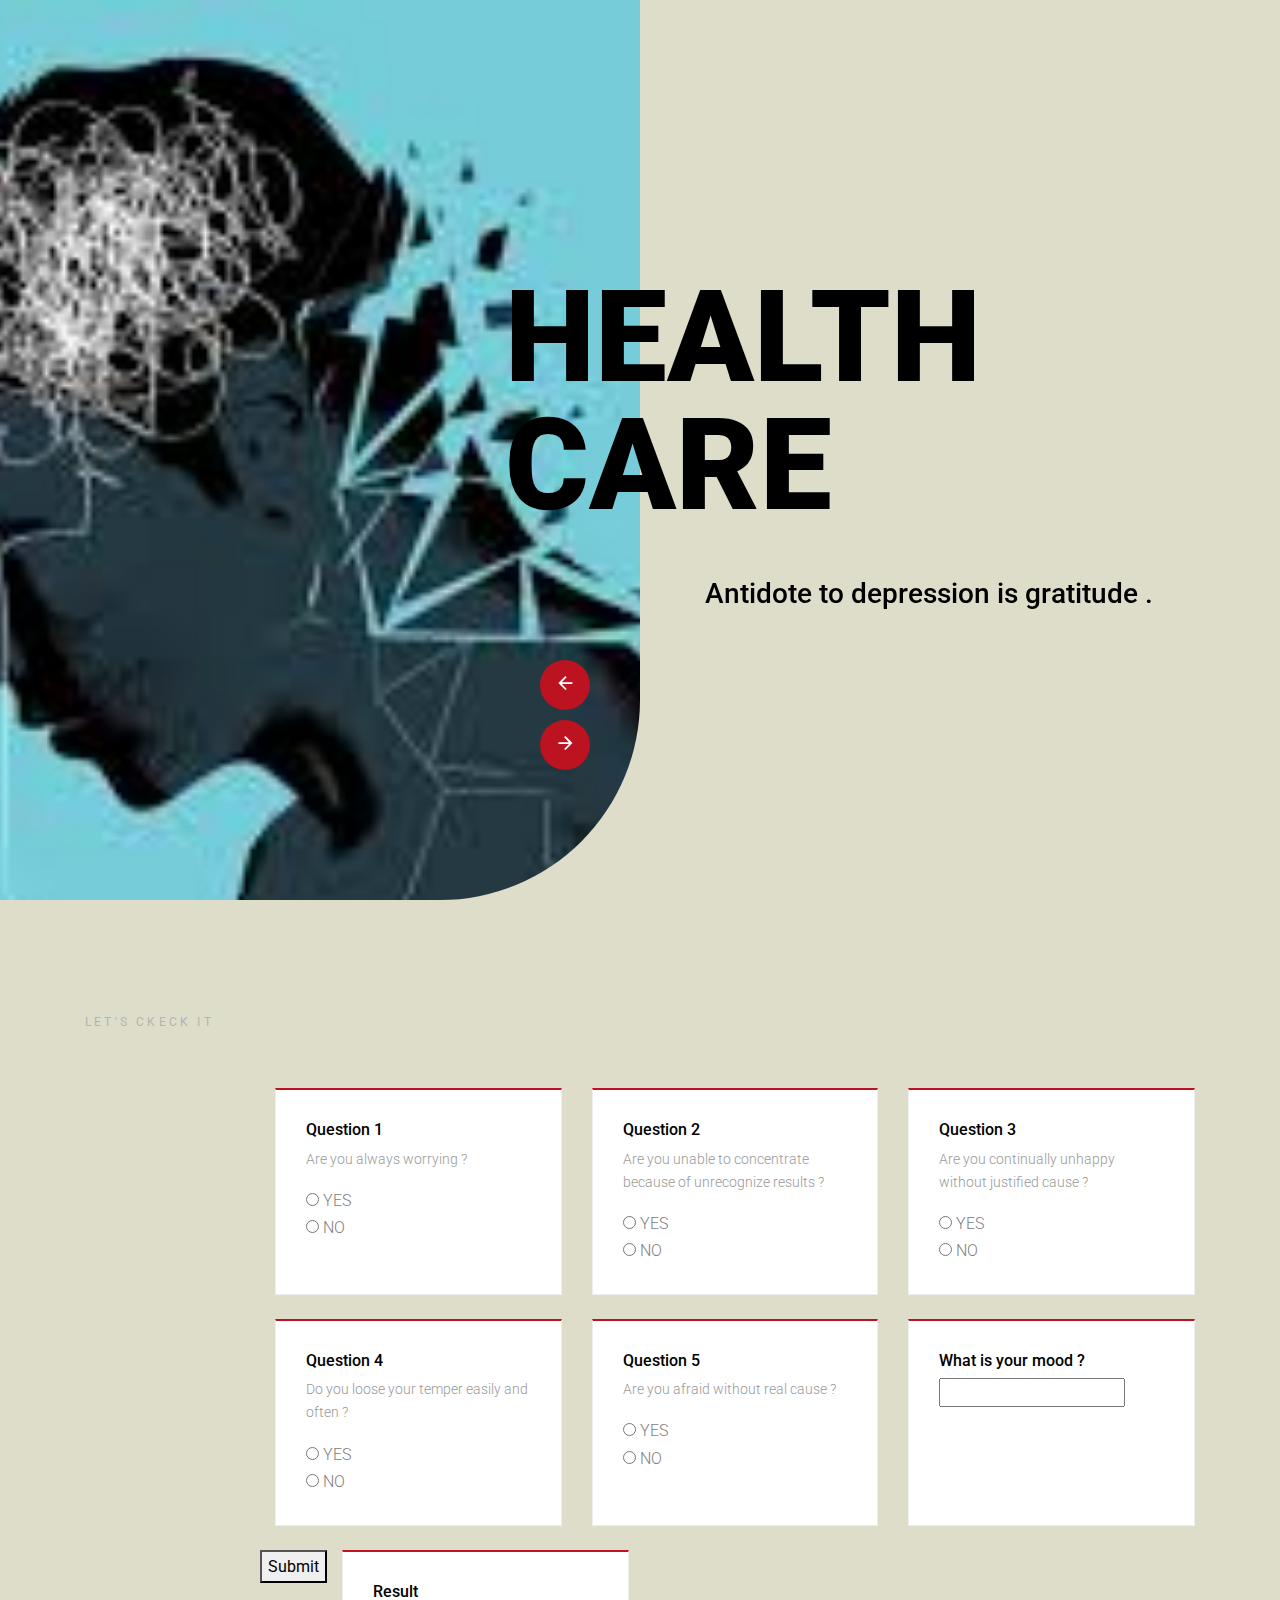
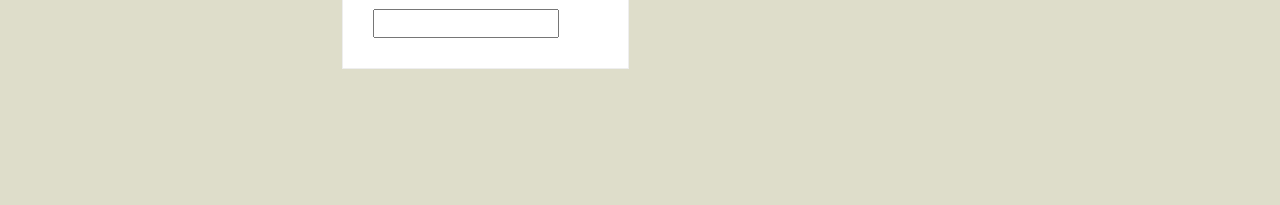
<file: index.html>
<!DOCTYPE html>
<html lang="en">
  <head>
    <meta charset="utf-8">
    <meta name="viewport" content="width=device-width, initial-scale=1, shrink-to-fit=no">

    <link href="https://fonts.googleapis.com/css?family=Roboto:300,400,500,700,900" rel="stylesheet">
    <link rel="stylesheet" href="fonts/icomoon/style.css">
    <link rel="stylesheet" href="css/bootstrap.min.css">
    <link rel="stylesheet" href="css/animate.css">
    <link rel="stylesheet" href="css/owl.carousel.min.css">
    <link rel="stylesheet" href="css/owl.theme.default.min.css">
    <link rel="stylesheet" href="css/bootstrap-datepicker.css">
    
    
    <link rel="stylesheet" href="fonts/flaticon/font/flaticon.css">
  
    <link rel="stylesheet" href="css/aos.css">
    <link rel="stylesheet" href="css/jquery.fancybox.min.css">
    


    <link rel="stylesheet" href="css/style.css">
  
    <!-- <script type="text/javascript">
     
    $('.product-list').click(function() {
        $(this).siblings('input:checkbox').prop('checked', false);
    });
  </script> 
      <input value="1" name="product" class="product-list" type="checkbox">Product 1  
    <input value="2" name="product" class="product-list" type="checkbox">Product 2  
    <input value="3" name="product" class="product-list" type="checkbox">Product 3  
    <input value="4" name="product" class="product-list" type="checkbox">Product 4  
    <input value="5" name="product" class="product-list" type="checkbox">Product 5  
    <script type="text/javascript">
    $('.product-list').on('change', function() {
        $('.product-list').not(this).prop('checked', false);  
    });
  </script>
</body>
</html>
-->

    
  </head>
  <body data-spy="scroll" data-target=".site-navbar-target" data-offset="300">
  
    <div class="site-blocks-cover" id="home-section">
      <div class="img-wrap">
        <div class="owl-carousel slide-one-item hero-slider">
          <div class="slide">
            <img src="images/111.jpg" alt="Image">  
          </div>
          <div class="slide">
            <img src="images/nn.jpg" alt="Image">  
          </div>
          <div class="slide">
            <img src="images/man.jpg" alt="Image">  
          </div>
        </div>
      </div>
      <div class="container">
        <div class="row">
          <div class="col-md-6 ml-auto align-self-center">
            <div class="intro">
              <div class="heading">
                <h1>HEALTH CARE</h1>
              </div>
              <div class="text">
                <p class="sub-text mb-5"><h3>Antidote to depression is gratitude .</h3></p>
              </div>
            </div>
          </div>
        </div>
      </div>
    </div> <!-- END .site-blocks-cover -->

    <div class="site-section" id="what-we-do-section">
      <div class="container">
        <div class="row mb-5">
          <div class="col-lg-6 section-title">
            <strong><span class="sub-title mb-2 d-block">Let's Ckeck it</span></strong>
           </div>
        </div>
        <div class="row">
          <div class="col-lg-10 ml-auto">
            <div class="row">
              <div class="col-md-6 col-lg-4 mb-4 mb-lg-4">
                <div class="service h-100">

                  <h3>Question 1</h3>
                <p>Are you always worrying ?</p>

    <form action="/action_page.php">
   <input type="radio" name="gender" value="female"> YES<br>
  <input type="radio" name="gender" value="other"> NO<br> 
   </form>
                </div>
       </div>


              <div class="col-md-6 col-lg-4 mb-4 mb-lg-4">
                <div class="service h-100">
                  <h3>Question 2</h3>

                  <p>Are you unable to concentrate because of unrecognize results ?</p>
    <form action="/action_page.php">
   <input type="radio" name="gender" value="female"> YES<br>
  <input type="radio" name="gender" value="other"> NO<br> 
   </form>
                </div>
              </div>

              <div class="col-md-6 col-lg-4 mb-4 mb-lg-4">
                <div class="service h-100">
                  <h3>Question 3</h3>

<p>Are you continually unhappy without justified cause ?</p>
    <form action="/action_page.php">
   <input type="radio" name="gender" value="female"> YES<br>
  <input type="radio" name="gender" value="other"> NO<br> 
   </form>      </div>
              </div>

              <div class="col-md-6 col-lg-4 mb-4 mb-lg-4">
                <div class="service h-100">
                  <h3>Question 4</h3>
                  <p>Do you loose your temper easily and often ?</p>
    <form action="/action_page.php">
   <input type="radio" name="gender" value="female"> YES<br>
  <input type="radio" name="gender" value="other"> NO<br> 

                  </div>
              </div>

              <div class="col-md-6 col-lg-4 mb-4 mb-lg-4">
                <div class="service h-100">
                  <h3>Question 5</h3>
          <p>Are you afraid without real cause ?</p>
    <form action="/action_page.php">
   <input type="radio" name="gender" value="female"> YES<br>
  <input type="radio" name="gender" value="other"> NO<br> 
         </div>
              </div>

              <div class="col-md-6 col-lg-4 mb-4 mb-lg-4">
                <div class="service h-100">
                  <h3>What is your mood ?</h3>
                  <p>
            <input type="text" name="LastName" placehoder="Your Feeelings"><br></p>
  
                </div>
     	 </div>
		 <div>
               <center> 
                 <button onclick="myFunction()">Submit</button>
               </center>
                
     	 </div>
		  <div class="col-md-6 col-lg-4 mb-4 mb-lg-4">
                <div class="service h-100">
                  <h3>Result</h3>
                  <p>
            <input type="text" name="LastName" placehoder="Your Feeelings"><br></p>
  
                </div>
     	 </div>
	</form>
	</div>
		<!-- 
  <div>
  <center>
 <button onclick="myFunction()" >Submit</button>
 </center>
 </div> -->



<script>
function myFunction() {
  alert("Thanking for submiting info and result");
}
</script>


              <!--
            </center><button type="button" class="btn btn-primary "  >Submit</button></center> -->
            </div>
          </div>
        </div>
      </div>
    </div> <!-- END .site-section -->
  </div>
 



  <script src="js/jquery-3.3.1.min.js"></script>
  <script src="js/popper.min.js"></script>
  <script src="js/bootstrap.min.js"></script>
  <script src="js/owl.carousel.min.js"></script>
  <script src="js/aos.js"></script>
  <script src="js/jquery.sticky.js"></script>
  <script src="js/stickyfill.min.js"></script>
  <script src="js/jquery.easing.1.3.js"></script>
  <script src="js/isotope.pkgd.min.js"></script>
  
  <script src="js/jquery.fancybox.min.js"></script>
  <script src="js/main.js"></script>

     
  </body>
</html>
</file>
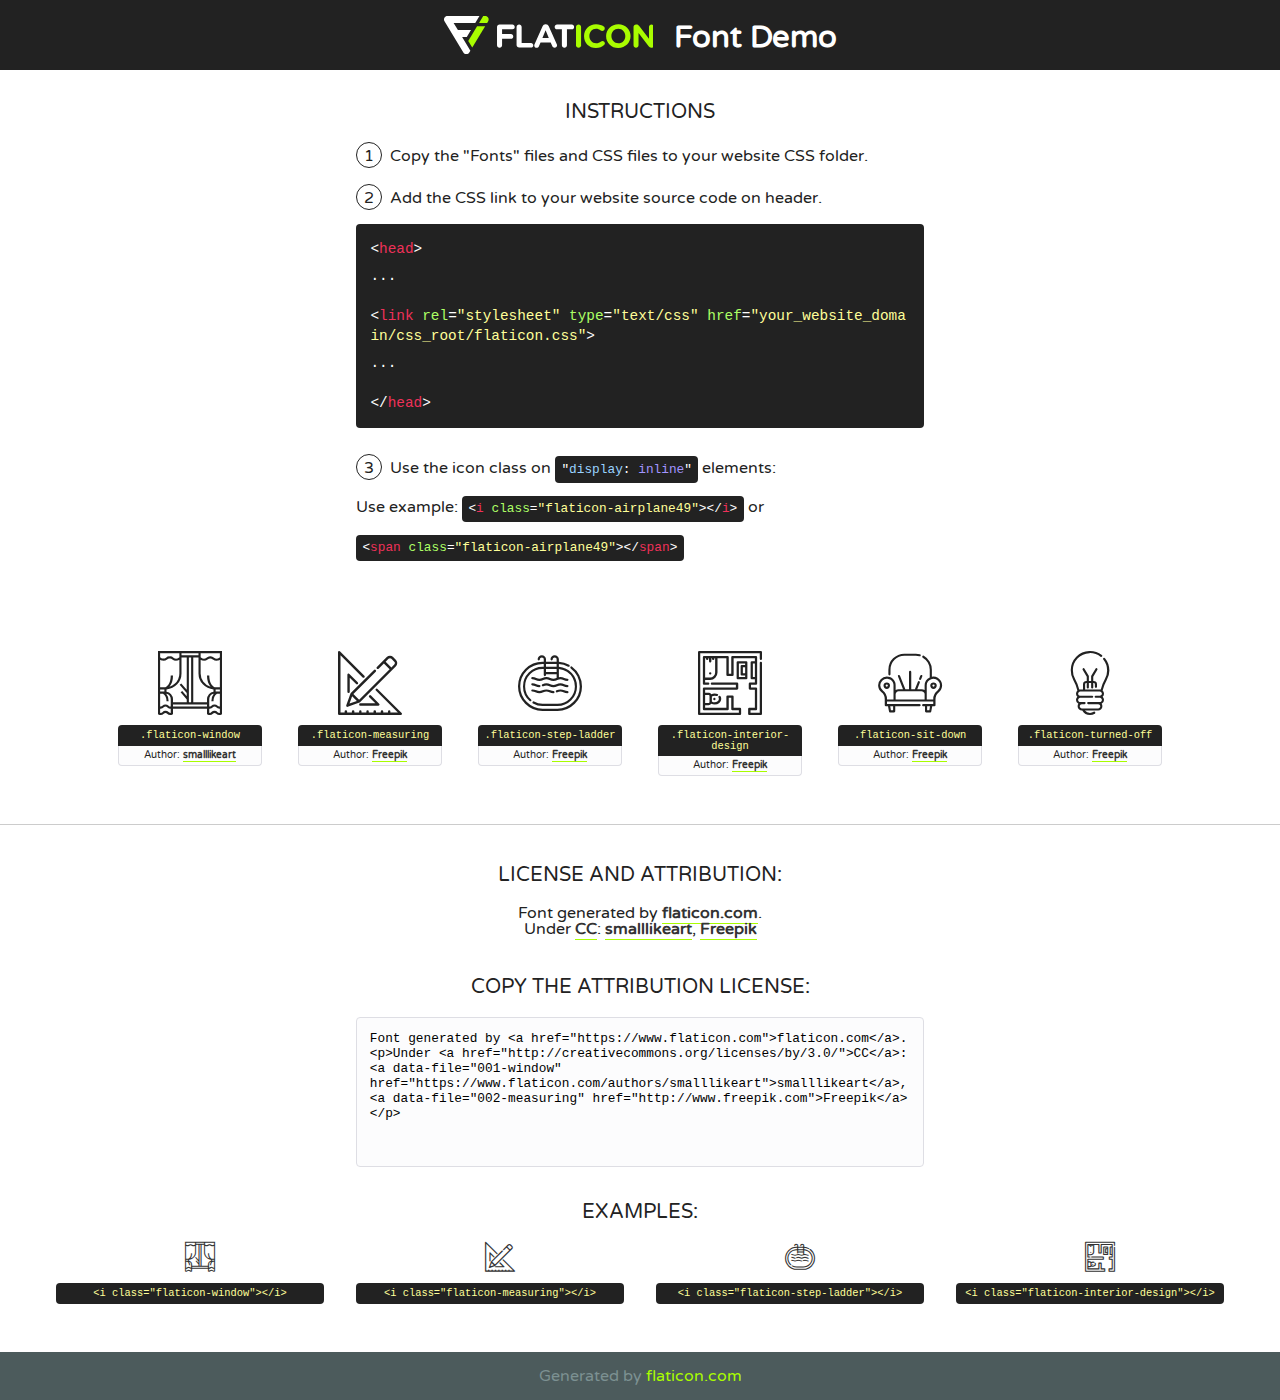
<file: fonts/flaticon/font/flaticon.html>
<!DOCTYPE html>
<!--
  Flaticon icon font: Flaticon
  Creation date: 01/03/2019 00:45
-->
<html>
<!DOCTYPE html>
<html>

<head>
    <title>Flaticon WebFont</title>
    <link href="http://fonts.googleapis.com/css?family=Varela+Round" rel="stylesheet" type="text/css" />
    <link rel="stylesheet" type="text/css" href="flaticon.css">
    <meta charset="UTF-8">
    <style>
    html, body, div, span, applet, object, iframe,
    h1, h2, h3, h4, h5, h6, p, blockquote, pre,
    a, abbr, acronym, address, big, cite, code,
    del, dfn, em, img, ins, kbd, q, s, samp,
    small, strike, strong, sub, sup, tt, var,
    b, u, i, center,
    dl, dt, dd, ol, ul, li,
    fieldset, form, label, legend,
    table, caption, tbody, tfoot, thead, tr, th, td,
    article, aside, canvas, details, embed, 
    figure, figcaption, footer, header, hgroup, 
    menu, nav, output, ruby, section, summary,
    time, mark, audio, video {
        margin: 0;
        padding: 0;
        border: 0;
        font-size: 100%;
        font: inherit;
        vertical-align: baseline;
    }
    /* HTML5 display-role reset for older browsers */
    article, aside, details, figcaption, figure, 
    footer, header, hgroup, menu, nav, section {
        display: block;
    }
    body {
        line-height: 1;
    }
    ol, ul {
        list-style: none;
    }
    blockquote, q {
        quotes: none;
    }
    blockquote:before, blockquote:after,
    q:before, q:after {
        content: '';
        content: none;
    }
    table {
        border-collapse: collapse;
        border-spacing: 0;
    }
    body {
        font-family: 'Varela Round', Helvetica, Arial, sans-serif;
        font-size: 16px;
        color: #222;
    }
    a {
        color: #333;
        border-bottom: 1px solid #a9fd00;
        font-weight: bold;
        text-decoration: none;
    }
    * {
        -moz-box-sizing: border-box;
        -webkit-box-sizing: border-box;
        box-sizing: border-box;
        margin: 0;
        padding: 0;
    }
    [class^="flaticon-"]:before, [class*=" flaticon-"]:before, [class^="flaticon-"]:after, [class*=" flaticon-"]:after {
        font-family: Flaticon;
        font-size: 30px;
        font-style: normal;
        margin-left: 20px;
        color: #333;
    }
    .wrapper {
        max-width: 600px;
        margin: auto;
        padding: 0 1em;
    }
    .title {
        font-size: 1.25em;
        text-align: center;
        margin-bottom: 1em;
        text-transform: uppercase;
    }
    header {
        text-align: center;
        background-color: #222;
        color: #fff;
        padding: 1em;
    }
    header .logo {
        width: 210px;
        height: 38px;
        display: inline-block;
        vertical-align: middle;
        margin-right: 1em;
        border: none;
    }
    header strong {
        font-size: 1.95em;
        font-weight: bold;
        vertical-align: middle;
        margin-top: 5px;
        display: inline-block;
    }
    .demo {
        margin: 2em auto;
        line-height: 1.25em;
    }
    .demo ul li {
        margin-bottom: 1em;
    }
    .demo ul li .num {
        color: #222;
        border-radius: 20px;
        display: inline-block;
        width: 26px;
        padding: 3px;
        height: 26px;
        text-align: center;
        margin-right: 0.5em;
        border: 1px solid #222;
    }
    .demo ul li code {
        background-color: #222;
        border-radius: 4px;
        padding: 0.25em 0.5em;
        display: inline-block;
        color: #fff;
        font-family: Consolas,Monaco,Lucida Console,Liberation Mono,DejaVu Sans Mono,Bitstream Vera Sans Mono,Courier New, monospace;
        font-weight: lighter;
        margin-top: 1em;
        font-size: 0.8em;
        word-break: break-all;
    }
    .demo ul li code.big {
        padding: 1em;
        font-size: 0.9em;
    }
    .demo ul li code .red {
        color: #EF3159;
    }
    .demo ul li code .green {
        color: #ACFF65;
    }
    .demo ul li code .yellow {
        color: #FFFF99;
    }
    .demo ul li code .blue {
        color: #99D3FF;
    }
    .demo ul li code .purple {
        color: #A295FF;
    }
    .demo ul li code .dots {
        margin-top: 0.5em;
        display: block;
    }
    #glyphs {
        border-bottom: 1px solid #ccc;
        padding: 2em 0;
        text-align: center;
    }
    .glyph {
        display: inline-block;
        width: 9em;
        margin: 1em;
        text-align: center;
        vertical-align: top;
        background: #FFF;
    }
    .glyph .glyph-icon {
        padding: 10px;
        display: block;
        font-family:"Flaticon";
        font-size: 64px;
        line-height: 1;
    }
    .glyph .glyph-icon:before {
        font-size: 64px;
        color: #222;
        margin-left: 0;
    }
    .class-name {
        font-size: 0.65em;
        background-color: #222;
        color: #fff;
        border-radius: 4px 4px 0 0;
        padding: 0.5em;
        color: #FFFF99;
        font-family: Consolas,Monaco,Lucida Console,Liberation Mono,DejaVu Sans Mono,Bitstream Vera Sans Mono,Courier New, monospace;
    }
    .author-name {
        font-size: 0.6em;
        background-color: #fcfcfd;
        border: 1px solid #DEDEE4;
        border-top: 0;
        border-radius: 0 0 4px 4px;
        padding: 0.5em;
    }
    .class-name:last-child {
        font-size: 10px;
        color:#888;
    }
    .class-name:last-child a {
        font-size: 10px;
        color:#555;
    }
    .class-name:last-child a:hover {
        color:#a9fd00;
    }
    .glyph > input {
        display: block;
        width: 100px;
        margin: 5px auto;
        text-align: center;
        font-size: 12px;
        cursor: text;
    }
    .glyph > input.icon-input {
        font-family:"Flaticon";
        font-size: 16px;
        margin-bottom: 10px;
    }
    .attribution .title {
        margin-top: 2em;
    }
    .attribution textarea {
        background-color: #fcfcfd;
        padding: 1em;
        border: none;
        box-shadow: none;
        border: 1px solid #DEDEE4;
        border-radius: 4px;
        resize: none;
        width: 100%;
        height: 150px;
        font-size: 0.8em;
        font-family: Consolas,Monaco,Lucida Console,Liberation Mono,DejaVu Sans Mono,Bitstream Vera Sans Mono,Courier New, monospace;
        -webkit-appearance: none;
    }
    .iconsuse {
        margin: 2em auto;
        text-align: center;
        max-width: 1200px;
    }
    .iconsuse:after {
        content: '';
        display: table;
        clear: both;
    }
    .iconsuse .image {
        float: left;
        width: 25%;
        padding: 0 1em;
    }
    .iconsuse .image p {
        margin-bottom: 1em;
    }
    .iconsuse .image span {
        display: block;
        font-size: 0.65em;
        background-color: #222;
        color: #fff;
        border-radius: 4px;
        padding: 0.5em;
        color: #FFFF99;
        margin-top: 1em;
        font-family: Consolas,Monaco,Lucida Console,Liberation Mono,DejaVu Sans Mono,Bitstream Vera Sans Mono,Courier New, monospace;
    }
    #footer {
        text-align: center;
        background-color: #4C5B5C;
        color: #7c9192;
        padding: 1em;
    }
    #footer a {
        border: none;
        color: #a9fd00;
        font-weight: normal;
    }
    @media (max-width: 960px) {
        .iconsuse .image {
            width: 50%;
        }
    }
    @media (max-width: 560px) {
        .iconsuse .image {
            width: 100%;
        }
    }
    </style>
</head>

<body class="characters-off">

    <header>
        <a href="https://www.flaticon.com" target="_blank" class="logo">
            <svg version="1.1" xmlns="http://www.w3.org/2000/svg" xmlns:xlink="http://www.w3.org/1999/xlink" xmlns:a="http://ns.adobe.com/AdobeSVGViewerExtensions/3.0/" viewBox="0 0 560.875 102.036" enable-background="new 0 0 560.875 102.036" xml:space="preserve">
                <defs>
                </defs>
                <g>
                    <g class="letters">
                        <path fill="#ffffff" d="M141.596,29.675c0-3.777,2.985-6.767,6.764-6.767h34.438c3.426,0,6.15,2.728,6.15,6.15
                        c0,3.43-2.724,6.149-6.15,6.149h-27.674v13.091h23.719c3.429,0,6.151,2.724,6.151,6.15c0,3.43-2.723,6.149-6.151,6.149h-23.719
                        v17.574c0,3.773-2.986,6.761-6.764,6.761c-3.779,0-6.764-2.989-6.764-6.761V29.675z"></path>
                        <path fill="#ffffff" d="M193.844,29.149c0-3.781,2.985-6.767,6.764-6.767c3.776,0,6.763,2.985,6.763,6.767v42.957h25.039
                        c3.426,0,6.149,2.726,6.149,6.153c0,3.425-2.723,6.15-6.149,6.15h-31.802c-3.779,0-6.764-2.986-6.764-6.768V29.149z"></path>
                        <path fill="#ffffff" d="M241.891,75.71l21.438-48.407c1.492-3.341,4.215-5.357,7.906-5.357h0.792
                        c3.686,0,6.323,2.017,7.815,5.357l21.439,48.407c0.436,0.967,0.701,1.845,0.701,2.723c0,3.602-2.809,6.501-6.414,6.501
                        c-3.161,0-5.269-1.845-6.499-4.655l-4.132-9.661h-27.059l-4.301,10.102c-1.144,2.631-3.426,4.214-6.237,4.214
                        c-3.517,0-6.24-2.81-6.24-6.325C241.1,77.64,241.451,76.677,241.891,75.71z M279.932,58.666l-8.521-20.297l-8.526,20.297H279.932
                        z"></path>
                        <path fill="#ffffff" d="M314.864,35.387H301.86c-3.429,0-6.239-2.813-6.239-6.238c0-3.429,2.811-6.24,6.239-6.24h39.533
                        c3.426,0,6.237,2.811,6.237,6.24c0,3.425-2.811,6.238-6.237,6.238h-13.001v42.785c0,3.773-2.99,6.761-6.764,6.761
                        c-3.779,0-6.764-2.989-6.764-6.761V35.387z"></path>
                        <path fill="#A9FD00" d="M352.615,29.149c0-3.781,2.985-6.767,6.767-6.767c3.774,0,6.761,2.985,6.761,6.767v49.024
                        c0,3.773-2.987,6.761-6.761,6.761c-3.781,0-6.767-2.989-6.767-6.761V29.149z"></path>
                        <path fill="#A9FD00" d="M374.132,53.836v-0.179c0-17.481,13.178-31.801,32.065-31.801c9.22,0,15.459,2.458,20.557,6.238
                        c1.402,1.054,2.637,2.985,2.637,5.357c0,3.692-2.985,6.59-6.681,6.59c-1.845,0-3.071-0.702-4.044-1.319
                        c-3.776-2.813-7.729-4.393-12.562-4.393c-10.364,0-17.831,8.611-17.831,19.154v0.173c0,10.542,7.291,19.329,17.831,19.329
                        c5.715,0,9.492-1.756,13.359-4.834c1.049-0.874,2.458-1.491,4.039-1.491c3.429,0,6.325,2.813,6.325,6.236
                        c0,2.106-1.056,3.78-2.282,4.834c-5.539,4.834-12.036,7.733-21.878,7.733C387.572,85.464,374.132,71.493,374.132,53.836z"></path>
                        <path fill="#A9FD00" d="M433.009,53.836v-0.179c0-17.481,13.79-31.801,32.766-31.801c18.981,0,32.592,14.143,32.592,31.628v0.173
                        c0,17.483-13.785,31.807-32.769,31.807C446.625,85.464,433.009,71.32,433.009,53.836z M484.224,53.836v-0.179
                        c0-10.539-7.725-19.326-18.626-19.326c-10.893,0-18.449,8.611-18.449,19.154v0.173c0,10.542,7.73,19.329,18.626,19.329
                        C476.676,72.986,484.224,64.378,484.224,53.836z"></path>
                        <path fill="#A9FD00" d="M506.233,29.321c0-3.774,2.99-6.763,6.767-6.763h1.401c3.252,0,5.183,1.583,7.029,3.953l26.093,34.265
                        V29.059c0-3.692,2.99-6.677,6.681-6.677c3.683,0,6.671,2.985,6.671,6.677v48.934c0,3.78-2.987,6.765-6.764,6.765h-0.436
                        c-3.257,0-5.188-1.581-7.034-3.953l-27.056-35.492v32.944c0,3.687-2.985,6.676-6.678,6.676c-3.683,0-6.673-2.989-6.673-6.676
                        V29.321z"></path>
                    </g>
                    <g class="insignia">
                        <path fill="#ffffff" d="M48.372,56.137h12.517l11.156-18.537H37.186L25.688,18.539h57.825L94.668,0H9.271
                        C5.925,0,2.842,1.801,1.198,4.716c-1.644,2.907-1.593,6.482,0.134,9.343l50.38,83.501c1.678,2.781,4.689,4.476,7.938,4.476
                        c3.246,0,6.257-1.695,7.935-4.476l2.898-4.804L48.372,56.137z"></path>
                        <g class="i">
                            <path fill="#A9FD00" d="M93.575,18.539h0.031v0.004l21.652,0.004l2.705-4.488c1.727-2.861,1.778-6.436,0.133-9.343
                            C116.454,1.801,113.371,0,110.026,0h-5.294L93.575,18.539z"></path>
                            <polygon fill="#A9FD00" points="88.291,27.356 64.725,66.486 75.519,84.404 109.942,27.356"></polygon>
                        </g>
                    </g>
                </g>
            </svg>
        </a>
        <strong>Font Demo</strong>
    </header>


    <section class="demo wrapper">

        <p class="title">Instructions</p>

        <ul>
            <li>
                <span class="num">1</span>Copy the "Fonts" files and CSS files to your website CSS folder.
            </li>
            <li>
                <span class="num">2</span>Add the CSS link to your website source code on header.
                <code class="big">
                    &lt;<span class="red">head</span>&gt;
                    <br/><span class="dots">...</span>
                    <br/>&lt;<span class="red">link</span> <span class="green">rel</span>=<span class="yellow">"stylesheet"</span> <span class="green">type</span>=<span class="yellow">"text/css"</span> <span class="green">href</span>=<span class="yellow">"your_website_domain/css_root/flaticon.css"</span>&gt;
                    <br/><span class="dots">...</span>
                    <br/>&lt;/<span class="red">head</span>&gt;
                </code>
            </li>

            <li>
                <p>
                    <span class="num">3</span>Use the icon class on <code>"<span class="blue">display</span>:<span class="purple"> inline</span>"</code> elements:
                    <br />
                    Use example: <code>&lt;<span class="red">i</span> <span class="green">class</span>=<span class="yellow">&quot;flaticon-airplane49&quot;</span>&gt;&lt;/<span class="red">i</span>&gt;</code> or <code>&lt;<span class="red">span</span> <span class="green">class</span>=<span class="yellow">&quot;flaticon-airplane49&quot;</span>&gt;&lt;/<span class="red">span</span>&gt;</code>
            </li>
        </ul>

    </section>




   <section id="glyphs">          
    
      
        <div class="glyph"><div class="glyph-icon flaticon-window"></div>
            <div class="class-name">.flaticon-window</div>
            <div class="author-name">Author: <a data-file="001-window" href="https://www.flaticon.com/authors/smalllikeart">smalllikeart</a> </div> 
        </div>        
        
        <div class="glyph"><div class="glyph-icon flaticon-measuring"></div>
            <div class="class-name">.flaticon-measuring</div>
            <div class="author-name">Author: <a data-file="002-measuring" href="http://www.freepik.com">Freepik</a> </div> 
        </div>        
        
        <div class="glyph"><div class="glyph-icon flaticon-step-ladder"></div>
            <div class="class-name">.flaticon-step-ladder</div>
            <div class="author-name">Author: <a data-file="003-step-ladder" href="http://www.freepik.com">Freepik</a> </div> 
        </div>        
        
        <div class="glyph"><div class="glyph-icon flaticon-interior-design"></div>
            <div class="class-name">.flaticon-interior-design</div>
            <div class="author-name">Author: <a data-file="004-interior-design" href="http://www.freepik.com">Freepik</a> </div> 
        </div>        
        
        <div class="glyph"><div class="glyph-icon flaticon-sit-down"></div>
            <div class="class-name">.flaticon-sit-down</div>
            <div class="author-name">Author: <a data-file="005-sit-down" href="http://www.freepik.com">Freepik</a> </div> 
        </div>        
        
        <div class="glyph"><div class="glyph-icon flaticon-turned-off"></div>
            <div class="class-name">.flaticon-turned-off</div>
            <div class="author-name">Author: <a data-file="006-turned-off" href="http://www.freepik.com">Freepik</a> </div> 
        </div>        
        

    </section>



    <section class="attribution wrapper"   style="text-align:center;">

      <div class="title">License and attribution:</div><div class="attrDiv">Font generated by <a href="https://www.flaticon.com">flaticon.com</a>. <div><p>Under <a href="http://creativecommons.org/licenses/by/3.0/">CC</a>: <a data-file="001-window" href="https://www.flaticon.com/authors/smalllikeart">smalllikeart</a>, <a data-file="002-measuring" href="http://www.freepik.com">Freepik</a></p>  </div>
      </div>
      <div class="title">Copy the Attribution License:</div>

    <textarea onclick="this.focus();this.select();">Font generated by &lt;a href=&quot;https://www.flaticon.com&quot;&gt;flaticon.com&lt;/a&gt;. <p>Under <a href="http://creativecommons.org/licenses/by/3.0/">CC</a>: <a data-file="001-window" href="https://www.flaticon.com/authors/smalllikeart">smalllikeart</a>, <a data-file="002-measuring" href="http://www.freepik.com">Freepik</a></p>  
     </textarea>

    </section>

    <section class="iconsuse">

          <div class="title">Examples:</div>            
             
            <div class="image">
                <p>
                    <i class="glyph-icon flaticon-window"></i> 
                    <span>&lt;i class=&quot;flaticon-window&quot;&gt;&lt;/i&gt;</span>
                </p>
            </div>
            
            <div class="image">
                <p>
                    <i class="glyph-icon flaticon-measuring"></i> 
                    <span>&lt;i class=&quot;flaticon-measuring&quot;&gt;&lt;/i&gt;</span>
                </p>
            </div>
            
            <div class="image">
                <p>
                    <i class="glyph-icon flaticon-step-ladder"></i> 
                    <span>&lt;i class=&quot;flaticon-step-ladder&quot;&gt;&lt;/i&gt;</span>
                </p>
            </div>
            
            <div class="image">
                <p>
                    <i class="glyph-icon flaticon-interior-design"></i> 
                    <span>&lt;i class=&quot;flaticon-interior-design&quot;&gt;&lt;/i&gt;</span>
                </p>
            </div>
                       
        </div>
                            
    </section>

<div id="footer">
    <div>Generated by <a href="https://www.flaticon.com">flaticon.com</a>
    </div>
</div>



</body>
</html>
</file>
<file: fonts/icomoon/style.css>
@font-face {
  font-family: 'icomoon';
  src:  url('fonts/icomoon.eot?10si43');
  src:  url('fonts/icomoon.eot?10si43#iefix') format('embedded-opentype'),
    url('fonts/icomoon.ttf?10si43') format('truetype'),
    url('fonts/icomoon.woff?10si43') format('woff'),
    url('fonts/icomoon.svg?10si43#icomoon') format('svg');
  font-weight: normal;
  font-style: normal;
}

[class^="icon-"], [class*=" icon-"] {
  /* use !important to prevent issues with browser extensions that change fonts */
  font-family: 'icomoon' !important;
  speak: none;
  font-style: normal;
  font-weight: normal;
  font-variant: normal;
  text-transform: none;
  line-height: 1;

  /* Better Font Rendering =========== */
  -webkit-font-smoothing: antialiased;
  -moz-osx-font-smoothing: grayscale;
}

.icon-asterisk:before {
  content: "\f069";
}
.icon-plus:before {
  content: "\f067";
}
.icon-question:before {
  content: "\f128";
}
.icon-minus:before {
  content: "\f068";
}
.icon-glass:before {
  content: "\f000";
}
.icon-music:before {
  content: "\f001";
}
.icon-search:before {
  content: "\f002";
}
.icon-envelope-o:before {
  content: "\f003";
}
.icon-heart:before {
  content: "\f004";
}
.icon-star:before {
  content: "\f005";
}
.icon-star-o:before {
  content: "\f006";
}
.icon-user:before {
  content: "\f007";
}
.icon-film:before {
  content: "\f008";
}
.icon-th-large:before {
  content: "\f009";
}
.icon-th:before {
  content: "\f00a";
}
.icon-th-list:before {
  content: "\f00b";
}
.icon-check:before {
  content: "\f00c";
}
.icon-close:before {
  content: "\f00d";
}
.icon-remove:before {
  content: "\f00d";
}
.icon-times:before {
  content: "\f00d";
}
.icon-search-plus:before {
  content: "\f00e";
}
.icon-search-minus:before {
  content: "\f010";
}
.icon-power-off:before {
  content: "\f011";
}
.icon-signal:before {
  content: "\f012";
}
.icon-cog:before {
  content: "\f013";
}
.icon-gear:before {
  content: "\f013";
}
.icon-trash-o:before {
  content: "\f014";
}
.icon-home:before {
  content: "\f015";
}
.icon-file-o:before {
  content: "\f016";
}
.icon-clock-o:before {
  content: "\f017";
}
.icon-road:before {
  content: "\f018";
}
.icon-download:before {
  content: "\f019";
}
.icon-arrow-circle-o-down:before {
  content: "\f01a";
}
.icon-arrow-circle-o-up:before {
  content: "\f01b";
}
.icon-inbox:before {
  content: "\f01c";
}
.icon-play-circle-o:before {
  content: "\f01d";
}
.icon-repeat:before {
  content: "\f01e";
}
.icon-rotate-right:before {
  content: "\f01e";
}
.icon-refresh:before {
  content: "\f021";
}
.icon-list-alt:before {
  content: "\f022";
}
.icon-lock:before {
  content: "\f023";
}
.icon-flag:before {
  content: "\f024";
}
.icon-headphones:before {
  content: "\f025";
}
.icon-volume-off:before {
  content: "\f026";
}
.icon-volume-down:before {
  content: "\f027";
}
.icon-volume-up:before {
  content: "\f028";
}
.icon-qrcode:before {
  content: "\f029";
}
.icon-barcode:before {
  content: "\f02a";
}
.icon-tag:before {
  content: "\f02b";
}
.icon-tags:before {
  content: "\f02c";
}
.icon-book:before {
  content: "\f02d";
}
.icon-bookmark:before {
  content: "\f02e";
}
.icon-print:before {
  content: "\f02f";
}
.icon-camera:before {
  content: "\f030";
}
.icon-font:before {
  content: "\f031";
}
.icon-bold:before {
  content: "\f032";
}
.icon-italic:before {
  content: "\f033";
}
.icon-text-height:before {
  content: "\f034";
}
.icon-text-width:before {
  content: "\f035";
}
.icon-align-left:before {
  content: "\f036";
}
.icon-align-center:before {
  content: "\f037";
}
.icon-align-right:before {
  content: "\f038";
}
.icon-align-justify:before {
  content: "\f039";
}
.icon-list:before {
  content: "\f03a";
}
.icon-dedent:before {
  content: "\f03b";
}
.icon-outdent:before {
  content: "\f03b";
}
.icon-indent:before {
  content: "\f03c";
}
.icon-video-camera:before {
  content: "\f03d";
}
.icon-image:before {
  content: "\f03e";
}
.icon-photo:before {
  content: "\f03e";
}
.icon-picture-o:before {
  content: "\f03e";
}
.icon-pencil:before {
  content: "\f040";
}
.icon-map-marker:before {
  content: "\f041";
}
.icon-adjust:before {
  content: "\f042";
}
.icon-tint:before {
  content: "\f043";
}
.icon-edit:before {
  content: "\f044";
}
.icon-pencil-square-o:before {
  content: "\f044";
}
.icon-share-square-o:before {
  content: "\f045";
}
.icon-check-square-o:before {
  content: "\f046";
}
.icon-arrows:before {
  content: "\f047";
}
.icon-step-backward:before {
  content: "\f048";
}
.icon-fast-backward:before {
  content: "\f049";
}
.icon-backward:before {
  content: "\f04a";
}
.icon-play:before {
  content: "\f04b";
}
.icon-pause:before {
  content: "\f04c";
}
.icon-stop:before {
  content: "\f04d";
}
.icon-forward:before {
  content: "\f04e";
}
.icon-fast-forward:before {
  content: "\f050";
}
.icon-step-forward:before {
  content: "\f051";
}
.icon-eject:before {
  content: "\f052";
}
.icon-chevron-left:before {
  content: "\f053";
}
.icon-chevron-right:before {
  content: "\f054";
}
.icon-plus-circle:before {
  content: "\f055";
}
.icon-minus-circle:before {
  content: "\f056";
}
.icon-times-circle:before {
  content: "\f057";
}
.icon-check-circle:before {
  content: "\f058";
}
.icon-question-circle:before {
  content: "\f059";
}
.icon-info-circle:before {
  content: "\f05a";
}
.icon-crosshairs:before {
  content: "\f05b";
}
.icon-times-circle-o:before {
  content: "\f05c";
}
.icon-check-circle-o:before {
  content: "\f05d";
}
.icon-ban:before {
  content: "\f05e";
}
.icon-arrow-left:before {
  content: "\f060";
}
.icon-arrow-right:before {
  content: "\f061";
}
.icon-arrow-up:before {
  content: "\f062";
}
.icon-arrow-down:before {
  content: "\f063";
}
.icon-mail-forward:before {
  content: "\f064";
}
.icon-share:before {
  content: "\f064";
}
.icon-expand:before {
  content: "\f065";
}
.icon-compress:before {
  content: "\f066";
}
.icon-exclamation-circle:before {
  content: "\f06a";
}
.icon-gift:before {
  content: "\f06b";
}
.icon-leaf:before {
  content: "\f06c";
}
.icon-fire:before {
  content: "\f06d";
}
.icon-eye:before {
  content: "\f06e";
}
.icon-eye-slash:before {
  content: "\f070";
}
.icon-exclamation-triangle:before {
  content: "\f071";
}
.icon-warning:before {
  content: "\f071";
}
.icon-plane:before {
  content: "\f072";
}
.icon-calendar:before {
  content: "\f073";
}
.icon-random:before {
  content: "\f074";
}
.icon-comment:before {
  content: "\f075";
}
.icon-magnet:before {
  content: "\f076";
}
.icon-chevron-up:before {
  content: "\f077";
}
.icon-chevron-down:before {
  content: "\f078";
}
.icon-retweet:before {
  content: "\f079";
}
.icon-shopping-cart:before {
  content: "\f07a";
}
.icon-folder:before {
  content: "\f07b";
}
.icon-folder-open:before {
  content: "\f07c";
}
.icon-arrows-v:before {
  content: "\f07d";
}
.icon-arrows-h:before {
  content: "\f07e";
}
.icon-bar-chart:before {
  content: "\f080";
}
.icon-bar-chart-o:before {
  content: "\f080";
}
.icon-twitter-square:before {
  content: "\f081";
}
.icon-facebook-square:before {
  content: "\f082";
}
.icon-camera-retro:before {
  content: "\f083";
}
.icon-key:before {
  content: "\f084";
}
.icon-cogs:before {
  content: "\f085";
}
.icon-gears:before {
  content: "\f085";
}
.icon-comments:before {
  content: "\f086";
}
.icon-thumbs-o-up:before {
  content: "\f087";
}
.icon-thumbs-o-down:before {
  content: "\f088";
}
.icon-star-half:before {
  content: "\f089";
}
.icon-heart-o:before {
  content: "\f08a";
}
.icon-sign-out:before {
  content: "\f08b";
}
.icon-linkedin-square:before {
  content: "\f08c";
}
.icon-thumb-tack:before {
  content: "\f08d";
}
.icon-external-link:before {
  content: "\f08e";
}
.icon-sign-in:before {
  content: "\f090";
}
.icon-trophy:before {
  content: "\f091";
}
.icon-github-square:before {
  content: "\f092";
}
.icon-upload:before {
  content: "\f093";
}
.icon-lemon-o:before {
  content: "\f094";
}
.icon-phone:before {
  content: "\f095";
}
.icon-square-o:before {
  content: "\f096";
}
.icon-bookmark-o:before {
  content: "\f097";
}
.icon-phone-square:before {
  content: "\f098";
}
.icon-twitter:before {
  content: "\f099";
}
.icon-facebook:before {
  content: "\f09a";
}
.icon-facebook-f:before {
  content: "\f09a";
}
.icon-github:before {
  content: "\f09b";
}
.icon-unlock:before {
  content: "\f09c";
}
.icon-credit-card:before {
  content: "\f09d";
}
.icon-feed:before {
  content: "\f09e";
}
.icon-rss:before {
  content: "\f09e";
}
.icon-hdd-o:before {
  content: "\f0a0";
}
.icon-bullhorn:before {
  content: "\f0a1";
}
.icon-bell-o:before {
  content: "\f0a2";
}
.icon-certificate:before {
  content: "\f0a3";
}
.icon-hand-o-right:before {
  content: "\f0a4";
}
.icon-hand-o-left:before {
  content: "\f0a5";
}
.icon-hand-o-up:before {
  content: "\f0a6";
}
.icon-hand-o-down:before {
  content: "\f0a7";
}
.icon-arrow-circle-left:before {
  content: "\f0a8";
}
.icon-arrow-circle-right:before {
  content: "\f0a9";
}
.icon-arrow-circle-up:before {
  content: "\f0aa";
}
.icon-arrow-circle-down:before {
  content: "\f0ab";
}
.icon-globe:before {
  content: "\f0ac";
}
.icon-wrench:before {
  content: "\f0ad";
}
.icon-tasks:before {
  content: "\f0ae";
}
.icon-filter:before {
  content: "\f0b0";
}
.icon-briefcase:before {
  content: "\f0b1";
}
.icon-arrows-alt:before {
  content: "\f0b2";
}
.icon-group:before {
  content: "\f0c0";
}
.icon-users:before {
  content: "\f0c0";
}
.icon-chain:before {
  content: "\f0c1";
}
.icon-link:before {
  content: "\f0c1";
}
.icon-cloud:before {
  content: "\f0c2";
}
.icon-flask:before {
  content: "\f0c3";
}
.icon-cut:before {
  content: "\f0c4";
}
.icon-scissors:before {
  content: "\f0c4";
}
.icon-copy:before {
  content: "\f0c5";
}
.icon-files-o:before {
  content: "\f0c5";
}
.icon-paperclip:before {
  content: "\f0c6";
}
.icon-floppy-o:before {
  content: "\f0c7";
}
.icon-save:before {
  content: "\f0c7";
}
.icon-square:before {
  content: "\f0c8";
}
.icon-bars:before {
  content: "\f0c9";
}
.icon-navicon:before {
  content: "\f0c9";
}
.icon-reorder:before {
  content: "\f0c9";
}
.icon-list-ul:before {
  content: "\f0ca";
}
.icon-list-ol:before {
  content: "\f0cb";
}
.icon-strikethrough:before {
  content: "\f0cc";
}
.icon-underline:before {
  content: "\f0cd";
}
.icon-table:before {
  content: "\f0ce";
}
.icon-magic:before {
  content: "\f0d0";
}
.icon-truck:before {
  content: "\f0d1";
}
.icon-pinterest:before {
  content: "\f0d2";
}
.icon-pinterest-square:before {
  content: "\f0d3";
}
.icon-google-plus-square:before {
  content: "\f0d4";
}
.icon-google-plus:before {
  content: "\f0d5";
}
.icon-money:before {
  content: "\f0d6";
}
.icon-caret-down:before {
  content: "\f0d7";
}
.icon-caret-up:before {
  content: "\f0d8";
}
.icon-caret-left:before {
  content: "\f0d9";
}
.icon-caret-right:before {
  content: "\f0da";
}
.icon-columns:before {
  content: "\f0db";
}
.icon-sort:before {
  content: "\f0dc";
}
.icon-unsorted:before {
  content: "\f0dc";
}
.icon-sort-desc:before {
  content: "\f0dd";
}
.icon-sort-down:before {
  content: "\f0dd";
}
.icon-sort-asc:before {
  content: "\f0de";
}
.icon-sort-up:before {
  content: "\f0de";
}
.icon-envelope:before {
  content: "\f0e0";
}
.icon-linkedin:before {
  content: "\f0e1";
}
.icon-rotate-left:before {
  content: "\f0e2";
}
.icon-undo:before {
  content: "\f0e2";
}
.icon-gavel:before {
  content: "\f0e3";
}
.icon-legal:before {
  content: "\f0e3";
}
.icon-dashboard:before {
  content: "\f0e4";
}
.icon-tachometer:before {
  content: "\f0e4";
}
.icon-comment-o:before {
  content: "\f0e5";
}
.icon-comments-o:before {
  content: "\f0e6";
}
.icon-bolt:before {
  content: "\f0e7";
}
.icon-flash:before {
  content: "\f0e7";
}
.icon-sitemap:before {
  content: "\f0e8";
}
.icon-umbrella:before {
  content: "\f0e9";
}
.icon-clipboard:before {
  content: "\f0ea";
}
.icon-paste:before {
  content: "\f0ea";
}
.icon-lightbulb-o:before {
  content: "\f0eb";
}
.icon-exchange:before {
  content: "\f0ec";
}
.icon-cloud-download:before {
  content: "\f0ed";
}
.icon-cloud-upload:before {
  content: "\f0ee";
}
.icon-user-md:before {
  content: "\f0f0";
}
.icon-stethoscope:before {
  content: "\f0f1";
}
.icon-suitcase:before {
  content: "\f0f2";
}
.icon-bell:before {
  content: "\f0f3";
}
.icon-coffee:before {
  content: "\f0f4";
}
.icon-cutlery:before {
  content: "\f0f5";
}
.icon-file-text-o:before {
  content: "\f0f6";
}
.icon-building-o:before {
  content: "\f0f7";
}
.icon-hospital-o:before {
  content: "\f0f8";
}
.icon-ambulance:before {
  content: "\f0f9";
}
.icon-medkit:before {
  content: "\f0fa";
}
.icon-fighter-jet:before {
  content: "\f0fb";
}
.icon-beer:before {
  content: "\f0fc";
}
.icon-h-square:before {
  content: "\f0fd";
}
.icon-plus-square:before {
  content: "\f0fe";
}
.icon-angle-double-left:before {
  content: "\f100";
}
.icon-angle-double-right:before {
  content: "\f101";
}
.icon-angle-double-up:before {
  content: "\f102";
}
.icon-angle-double-down:before {
  content: "\f103";
}
.icon-angle-left:before {
  content: "\f104";
}
.icon-angle-right:before {
  content: "\f105";
}
.icon-angle-up:before {
  content: "\f106";
}
.icon-angle-down:before {
  content: "\f107";
}
.icon-desktop:before {
  content: "\f108";
}
.icon-laptop:before {
  content: "\f109";
}
.icon-tablet:before {
  content: "\f10a";
}
.icon-mobile:before {
  content: "\f10b";
}
.icon-mobile-phone:before {
  content: "\f10b";
}
.icon-circle-o:before {
  content: "\f10c";
}
.icon-quote-left:before {
  content: "\f10d";
}
.icon-quote-right:before {
  content: "\f10e";
}
.icon-spinner:before {
  content: "\f110";
}
.icon-circle:before {
  content: "\f111";
}
.icon-mail-reply:before {
  content: "\f112";
}
.icon-reply:before {
  content: "\f112";
}
.icon-github-alt:before {
  content: "\f113";
}
.icon-folder-o:before {
  content: "\f114";
}
.icon-folder-open-o:before {
  content: "\f115";
}
.icon-smile-o:before {
  content: "\f118";
}
.icon-frown-o:before {
  content: "\f119";
}
.icon-meh-o:before {
  content: "\f11a";
}
.icon-gamepad:before {
  content: "\f11b";
}
.icon-keyboard-o:before {
  content: "\f11c";
}
.icon-flag-o:before {
  content: "\f11d";
}
.icon-flag-checkered:before {
  content: "\f11e";
}
.icon-terminal:before {
  content: "\f120";
}
.icon-code:before {
  content: "\f121";
}
.icon-mail-reply-all:before {
  content: "\f122";
}
.icon-reply-all:before {
  content: "\f122";
}
.icon-star-half-empty:before {
  content: "\f123";
}
.icon-star-half-full:before {
  content: "\f123";
}
.icon-star-half-o:before {
  content: "\f123";
}
.icon-location-arrow:before {
  content: "\f124";
}
.icon-crop:before {
  content: "\f125";
}
.icon-code-fork:before {
  content: "\f126";
}
.icon-chain-broken:before {
  content: "\f127";
}
.icon-unlink:before {
  content: "\f127";
}
.icon-info:before {
  content: "\f129";
}
.icon-exclamation:before {
  content: "\f12a";
}
.icon-superscript:before {
  content: "\f12b";
}
.icon-subscript:before {
  content: "\f12c";
}
.icon-eraser:before {
  content: "\f12d";
}
.icon-puzzle-piece:before {
  content: "\f12e";
}
.icon-microphone:before {
  content: "\f130";
}
.icon-microphone-slash:before {
  content: "\f131";
}
.icon-shield:before {
  content: "\f132";
}
.icon-calendar-o:before {
  content: "\f133";
}
.icon-fire-extinguisher:before {
  content: "\f134";
}
.icon-rocket:before {
  content: "\f135";
}
.icon-maxcdn:before {
  content: "\f136";
}
.icon-chevron-circle-left:before {
  content: "\f137";
}
.icon-chevron-circle-right:before {
  content: "\f138";
}
.icon-chevron-circle-up:before {
  content: "\f139";
}
.icon-chevron-circle-down:before {
  content: "\f13a";
}
.icon-html5:before {
  content: "\f13b";
}
.icon-css3:before {
  content: "\f13c";
}
.icon-anchor:before {
  content: "\f13d";
}
.icon-unlock-alt:before {
  content: "\f13e";
}
.icon-bullseye:before {
  content: "\f140";
}
.icon-ellipsis-h:before {
  content: "\f141";
}
.icon-ellipsis-v:before {
  content: "\f142";
}
.icon-rss-square:before {
  content: "\f143";
}
.icon-play-circle:before {
  content: "\f144";
}
.icon-ticket:before {
  content: "\f145";
}
.icon-minus-square:before {
  content: "\f146";
}
.icon-minus-square-o:before {
  content: "\f147";
}
.icon-level-up:before {
  content: "\f148";
}
.icon-level-down:before {
  content: "\f149";
}
.icon-check-square:before {
  content: "\f14a";
}
.icon-pencil-square:before {
  content: "\f14b";
}
.icon-external-link-square:before {
  content: "\f14c";
}
.icon-share-square:before {
  content: "\f14d";
}
.icon-compass:before {
  content: "\f14e";
}
.icon-caret-square-o-down:before {
  content: "\f150";
}
.icon-toggle-down:before {
  content: "\f150";
}
.icon-caret-square-o-up:before {
  content: "\f151";
}
.icon-toggle-up:before {
  content: "\f151";
}
.icon-caret-square-o-right:before {
  content: "\f152";
}
.icon-toggle-right:before {
  content: "\f152";
}
.icon-eur:before {
  content: "\f153";
}
.icon-euro:before {
  content: "\f153";
}
.icon-gbp:before {
  content: "\f154";
}
.icon-dollar:before {
  content: "\f155";
}
.icon-usd:before {
  content: "\f155";
}
.icon-inr:before {
  content: "\f156";
}
.icon-rupee:before {
  content: "\f156";
}
.icon-cny:before {
  content: "\f157";
}
.icon-jpy:before {
  content: "\f157";
}
.icon-rmb:before {
  content: "\f157";
}
.icon-yen:before {
  content: "\f157";
}
.icon-rouble:before {
  content: "\f158";
}
.icon-rub:before {
  content: "\f158";
}
.icon-ruble:before {
  content: "\f158";
}
.icon-krw:before {
  content: "\f159";
}
.icon-won:before {
  content: "\f159";
}
.icon-bitcoin:before {
  content: "\f15a";
}
.icon-btc:before {
  content: "\f15a";
}
.icon-file:before {
  content: "\f15b";
}
.icon-file-text:before {
  content: "\f15c";
}
.icon-sort-alpha-asc:before {
  content: "\f15d";
}
.icon-sort-alpha-desc:before {
  content: "\f15e";
}
.icon-sort-amount-asc:before {
  content: "\f160";
}
.icon-sort-amount-desc:before {
  content: "\f161";
}
.icon-sort-numeric-asc:before {
  content: "\f162";
}
.icon-sort-numeric-desc:before {
  content: "\f163";
}
.icon-thumbs-up:before {
  content: "\f164";
}
.icon-thumbs-down:before {
  content: "\f165";
}
.icon-youtube-square:before {
  content: "\f166";
}
.icon-youtube:before {
  content: "\f167";
}
.icon-xing:before {
  content: "\f168";
}
.icon-xing-square:before {
  content: "\f169";
}
.icon-youtube-play:before {
  content: "\f16a";
}
.icon-dropbox:before {
  content: "\f16b";
}
.icon-stack-overflow:before {
  content: "\f16c";
}
.icon-instagram:before {
  content: "\f16d";
}
.icon-flickr:before {
  content: "\f16e";
}
.icon-adn:before {
  content: "\f170";
}
.icon-bitbucket:before {
  content: "\f171";
}
.icon-bitbucket-square:before {
  content: "\f172";
}
.icon-tumblr:before {
  content: "\f173";
}
.icon-tumblr-square:before {
  content: "\f174";
}
.icon-long-arrow-down:before {
  content: "\f175";
}
.icon-long-arrow-up:before {
  content: "\f176";
}
.icon-long-arrow-left:before {
  content: "\f177";
}
.icon-long-arrow-right:before {
  content: "\f178";
}
.icon-apple:before {
  content: "\f179";
}
.icon-windows:before {
  content: "\f17a";
}
.icon-android:before {
  content: "\f17b";
}
.icon-linux:before {
  content: "\f17c";
}
.icon-dribbble:before {
  content: "\f17d";
}
.icon-skype:before {
  content: "\f17e";
}
.icon-foursquare:before {
  content: "\f180";
}
.icon-trello:before {
  content: "\f181";
}
.icon-female:before {
  content: "\f182";
}
.icon-male:before {
  content: "\f183";
}
.icon-gittip:before {
  content: "\f184";
}
.icon-gratipay:before {
  content: "\f184";
}
.icon-sun-o:before {
  content: "\f185";
}
.icon-moon-o:before {
  content: "\f186";
}
.icon-archive:before {
  content: "\f187";
}
.icon-bug:before {
  content: "\f188";
}
.icon-vk:before {
  content: "\f189";
}
.icon-weibo:before {
  content: "\f18a";
}
.icon-renren:before {
  content: "\f18b";
}
.icon-pagelines:before {
  content: "\f18c";
}
.icon-stack-exchange:before {
  content: "\f18d";
}
.icon-arrow-circle-o-right:before {
  content: "\f18e";
}
.icon-arrow-circle-o-left:before {
  content: "\f190";
}
.icon-caret-square-o-left:before {
  content: "\f191";
}
.icon-toggle-left:before {
  content: "\f191";
}
.icon-dot-circle-o:before {
  content: "\f192";
}
.icon-wheelchair:before {
  content: "\f193";
}
.icon-vimeo-square:before {
  content: "\f194";
}
.icon-try:before {
  content: "\f195";
}
.icon-turkish-lira:before {
  content: "\f195";
}
.icon-plus-square-o:before {
  content: "\f196";
}
.icon-space-shuttle:before {
  content: "\f197";
}
.icon-slack:before {
  content: "\f198";
}
.icon-envelope-square:before {
  content: "\f199";
}
.icon-wordpress:before {
  content: "\f19a";
}
.icon-openid:before {
  content: "\f19b";
}
.icon-bank:before {
  content: "\f19c";
}
.icon-institution:before {
  content: "\f19c";
}
.icon-university:before {
  content: "\f19c";
}
.icon-graduation-cap:before {
  content: "\f19d";
}
.icon-mortar-board:before {
  content: "\f19d";
}
.icon-yahoo:before {
  content: "\f19e";
}
.icon-google:before {
  content: "\f1a0";
}
.icon-reddit:before {
  content: "\f1a1";
}
.icon-reddit-square:before {
  content: "\f1a2";
}
.icon-stumbleupon-circle:before {
  content: "\f1a3";
}
.icon-stumbleupon:before {
  content: "\f1a4";
}
.icon-delicious:before {
  content: "\f1a5";
}
.icon-digg:before {
  content: "\f1a6";
}
.icon-pied-piper-pp:before {
  content: "\f1a7";
}
.icon-pied-piper-alt:before {
  content: "\f1a8";
}
.icon-drupal:before {
  content: "\f1a9";
}
.icon-joomla:before {
  content: "\f1aa";
}
.icon-language:before {
  content: "\f1ab";
}
.icon-fax:before {
  content: "\f1ac";
}
.icon-building:before {
  content: "\f1ad";
}
.icon-child:before {
  content: "\f1ae";
}
.icon-paw:before {
  content: "\f1b0";
}
.icon-spoon:before {
  content: "\f1b1";
}
.icon-cube:before {
  content: "\f1b2";
}
.icon-cubes:before {
  content: "\f1b3";
}
.icon-behance:before {
  content: "\f1b4";
}
.icon-behance-square:before {
  content: "\f1b5";
}
.icon-steam:before {
  content: "\f1b6";
}
.icon-steam-square:before {
  content: "\f1b7";
}
.icon-recycle:before {
  content: "\f1b8";
}
.icon-automobile:before {
  content: "\f1b9";
}
.icon-car:before {
  content: "\f1b9";
}
.icon-cab:before {
  content: "\f1ba";
}
.icon-taxi:before {
  content: "\f1ba";
}
.icon-tree:before {
  content: "\f1bb";
}
.icon-spotify:before {
  content: "\f1bc";
}
.icon-deviantart:before {
  content: "\f1bd";
}
.icon-soundcloud:before {
  content: "\f1be";
}
.icon-database:before {
  content: "\f1c0";
}
.icon-file-pdf-o:before {
  content: "\f1c1";
}
.icon-file-word-o:before {
  content: "\f1c2";
}
.icon-file-excel-o:before {
  content: "\f1c3";
}
.icon-file-powerpoint-o:before {
  content: "\f1c4";
}
.icon-file-image-o:before {
  content: "\f1c5";
}
.icon-file-photo-o:before {
  content: "\f1c5";
}
.icon-file-picture-o:before {
  content: "\f1c5";
}
.icon-file-archive-o:before {
  content: "\f1c6";
}
.icon-file-zip-o:before {
  content: "\f1c6";
}
.icon-file-audio-o:before {
  content: "\f1c7";
}
.icon-file-sound-o:before {
  content: "\f1c7";
}
.icon-file-movie-o:before {
  content: "\f1c8";
}
.icon-file-video-o:before {
  content: "\f1c8";
}
.icon-file-code-o:before {
  content: "\f1c9";
}
.icon-vine:before {
  content: "\f1ca";
}
.icon-codepen:before {
  content: "\f1cb";
}
.icon-jsfiddle:before {
  content: "\f1cc";
}
.icon-life-bouy:before {
  content: "\f1cd";
}
.icon-life-buoy:before {
  content: "\f1cd";
}
.icon-life-ring:before {
  content: "\f1cd";
}
.icon-life-saver:before {
  content: "\f1cd";
}
.icon-support:before {
  content: "\f1cd";
}
.icon-circle-o-notch:before {
  content: "\f1ce";
}
.icon-ra:before {
  content: "\f1d0";
}
.icon-rebel:before {
  content: "\f1d0";
}
.icon-resistance:before {
  content: "\f1d0";
}
.icon-empire:before {
  content: "\f1d1";
}
.icon-ge:before {
  content: "\f1d1";
}
.icon-git-square:before {
  content: "\f1d2";
}
.icon-git:before {
  content: "\f1d3";
}
.icon-hacker-news:before {
  content: "\f1d4";
}
.icon-y-combinator-square:before {
  content: "\f1d4";
}
.icon-yc-square:before {
  content: "\f1d4";
}
.icon-tencent-weibo:before {
  content: "\f1d5";
}
.icon-qq:before {
  content: "\f1d6";
}
.icon-wechat:before {
  content: "\f1d7";
}
.icon-weixin:before {
  content: "\f1d7";
}
.icon-paper-plane:before {
  content: "\f1d8";
}
.icon-send:before {
  content: "\f1d8";
}
.icon-paper-plane-o:before {
  content: "\f1d9";
}
.icon-send-o:before {
  content: "\f1d9";
}
.icon-history:before {
  content: "\f1da";
}
.icon-circle-thin:before {
  content: "\f1db";
}
.icon-header:before {
  content: "\f1dc";
}
.icon-paragraph:before {
  content: "\f1dd";
}
.icon-sliders:before {
  content: "\f1de";
}
.icon-share-alt:before {
  content: "\f1e0";
}
.icon-share-alt-square:before {
  content: "\f1e1";
}
.icon-bomb:before {
  content: "\f1e2";
}
.icon-futbol-o:before {
  content: "\f1e3";
}
.icon-soccer-ball-o:before {
  content: "\f1e3";
}
.icon-tty:before {
  content: "\f1e4";
}
.icon-binoculars:before {
  content: "\f1e5";
}
.icon-plug:before {
  content: "\f1e6";
}
.icon-slideshare:before {
  content: "\f1e7";
}
.icon-twitch:before {
  content: "\f1e8";
}
.icon-yelp:before {
  content: "\f1e9";
}
.icon-newspaper-o:before {
  content: "\f1ea";
}
.icon-wifi:before {
  content: "\f1eb";
}
.icon-calculator:before {
  content: "\f1ec";
}
.icon-paypal:before {
  content: "\f1ed";
}
.icon-google-wallet:before {
  content: "\f1ee";
}
.icon-cc-visa:before {
  content: "\f1f0";
}
.icon-cc-mastercard:before {
  content: "\f1f1";
}
.icon-cc-discover:before {
  content: "\f1f2";
}
.icon-cc-amex:before {
  content: "\f1f3";
}
.icon-cc-paypal:before {
  content: "\f1f4";
}
.icon-cc-stripe:before {
  content: "\f1f5";
}
.icon-bell-slash:before {
  content: "\f1f6";
}
.icon-bell-slash-o:before {
  content: "\f1f7";
}
.icon-trash:before {
  content: "\f1f8";
}
.icon-copyright:before {
  content: "\f1f9";
}
.icon-at:before {
  content: "\f1fa";
}
.icon-eyedropper:before {
  content: "\f1fb";
}
.icon-paint-brush:before {
  content: "\f1fc";
}
.icon-birthday-cake:before {
  content: "\f1fd";
}
.icon-area-chart:before {
  content: "\f1fe";
}
.icon-pie-chart:before {
  content: "\f200";
}
.icon-line-chart:before {
  content: "\f201";
}
.icon-lastfm:before {
  content: "\f202";
}
.icon-lastfm-square:before {
  content: "\f203";
}
.icon-toggle-off:before {
  content: "\f204";
}
.icon-toggle-on:before {
  content: "\f205";
}
.icon-bicycle:before {
  content: "\f206";
}
.icon-bus:before {
  content: "\f207";
}
.icon-ioxhost:before {
  content: "\f208";
}
.icon-angellist:before {
  content: "\f209";
}
.icon-cc:before {
  content: "\f20a";
}
.icon-ils:before {
  content: "\f20b";
}
.icon-shekel:before {
  content: "\f20b";
}
.icon-sheqel:before {
  content: "\f20b";
}
.icon-meanpath:before {
  content: "\f20c";
}
.icon-buysellads:before {
  content: "\f20d";
}
.icon-connectdevelop:before {
  content: "\f20e";
}
.icon-dashcube:before {
  content: "\f210";
}
.icon-forumbee:before {
  content: "\f211";
}
.icon-leanpub:before {
  content: "\f212";
}
.icon-sellsy:before {
  content: "\f213";
}
.icon-shirtsinbulk:before {
  content: "\f214";
}
.icon-simplybuilt:before {
  content: "\f215";
}
.icon-skyatlas:before {
  content: "\f216";
}
.icon-cart-plus:before {
  content: "\f217";
}
.icon-cart-arrow-down:before {
  content: "\f218";
}
.icon-diamond:before {
  content: "\f219";
}
.icon-ship:before {
  content: "\f21a";
}
.icon-user-secret:before {
  content: "\f21b";
}
.icon-motorcycle:before {
  content: "\f21c";
}
.icon-street-view:before {
  content: "\f21d";
}
.icon-heartbeat:before {
  content: "\f21e";
}
.icon-venus:before {
  content: "\f221";
}
.icon-mars:before {
  content: "\f222";
}
.icon-mercury:before {
  content: "\f223";
}
.icon-intersex:before {
  content: "\f224";
}
.icon-transgender:before {
  content: "\f224";
}
.icon-transgender-alt:before {
  content: "\f225";
}
.icon-venus-double:before {
  content: "\f226";
}
.icon-mars-double:before {
  content: "\f227";
}
.icon-venus-mars:before {
  content: "\f228";
}
.icon-mars-stroke:before {
  content: "\f229";
}
.icon-mars-stroke-v:before {
  content: "\f22a";
}
.icon-mars-stroke-h:before {
  content: "\f22b";
}
.icon-neuter:before {
  content: "\f22c";
}
.icon-genderless:before {
  content: "\f22d";
}
.icon-facebook-official:before {
  content: "\f230";
}
.icon-pinterest-p:before {
  content: "\f231";
}
.icon-whatsapp:before {
  content: "\f232";
}
.icon-server:before {
  content: "\f233";
}
.icon-user-plus:before {
  content: "\f234";
}
.icon-user-times:before {
  content: "\f235";
}
.icon-bed:before {
  content: "\f236";
}
.icon-hotel:before {
  content: "\f236";
}
.icon-viacoin:before {
  content: "\f237";
}
.icon-train:before {
  content: "\f238";
}
.icon-subway:before {
  content: "\f239";
}
.icon-medium:before {
  content: "\f23a";
}
.icon-y-combinator:before {
  content: "\f23b";
}
.icon-yc:before {
  content: "\f23b";
}
.icon-optin-monster:before {
  content: "\f23c";
}
.icon-opencart:before {
  content: "\f23d";
}
.icon-expeditedssl:before {
  content: "\f23e";
}
.icon-battery:before {
  content: "\f240";
}
.icon-battery-4:before {
  content: "\f240";
}
.icon-battery-full:before {
  content: "\f240";
}
.icon-battery-3:before {
  content: "\f241";
}
.icon-battery-three-quarters:before {
  content: "\f241";
}
.icon-battery-2:before {
  content: "\f242";
}
.icon-battery-half:before {
  content: "\f242";
}
.icon-battery-1:before {
  content: "\f243";
}
.icon-battery-quarter:before {
  content: "\f243";
}
.icon-battery-0:before {
  content: "\f244";
}
.icon-battery-empty:before {
  content: "\f244";
}
.icon-mouse-pointer:before {
  content: "\f245";
}
.icon-i-cursor:before {
  content: "\f246";
}
.icon-object-group:before {
  content: "\f247";
}
.icon-object-ungroup:before {
  content: "\f248";
}
.icon-sticky-note:before {
  content: "\f249";
}
.icon-sticky-note-o:before {
  content: "\f24a";
}
.icon-cc-jcb:before {
  content: "\f24b";
}
.icon-cc-diners-club:before {
  content: "\f24c";
}
.icon-clone:before {
  content: "\f24d";
}
.icon-balance-scale:before {
  content: "\f24e";
}
.icon-hourglass-o:before {
  content: "\f250";
}
.icon-hourglass-1:before {
  content: "\f251";
}
.icon-hourglass-start:before {
  content: "\f251";
}
.icon-hourglass-2:before {
  content: "\f252";
}
.icon-hourglass-half:before {
  content: "\f252";
}
.icon-hourglass-3:before {
  content: "\f253";
}
.icon-hourglass-end:before {
  content: "\f253";
}
.icon-hourglass:before {
  content: "\f254";
}
.icon-hand-grab-o:before {
  content: "\f255";
}
.icon-hand-rock-o:before {
  content: "\f255";
}
.icon-hand-paper-o:before {
  content: "\f256";
}
.icon-hand-stop-o:before {
  content: "\f256";
}
.icon-hand-scissors-o:before {
  content: "\f257";
}
.icon-hand-lizard-o:before {
  content: "\f258";
}
.icon-hand-spock-o:before {
  content: "\f259";
}
.icon-hand-pointer-o:before {
  content: "\f25a";
}
.icon-hand-peace-o:before {
  content: "\f25b";
}
.icon-trademark:before {
  content: "\f25c";
}
.icon-registered:before {
  content: "\f25d";
}
.icon-creative-commons:before {
  content: "\f25e";
}
.icon-gg:before {
  content: "\f260";
}
.icon-gg-circle:before {
  content: "\f261";
}
.icon-tripadvisor:before {
  content: "\f262";
}
.icon-odnoklassniki:before {
  content: "\f263";
}
.icon-odnoklassniki-square:before {
  content: "\f264";
}
.icon-get-pocket:before {
  content: "\f265";
}
.icon-wikipedia-w:before {
  content: "\f266";
}
.icon-safari:before {
  content: "\f267";
}
.icon-chrome:before {
  content: "\f268";
}
.icon-firefox:before {
  content: "\f269";
}
.icon-opera:before {
  content: "\f26a";
}
.icon-internet-explorer:before {
  content: "\f26b";
}
.icon-television:before {
  content: "\f26c";
}
.icon-tv:before {
  content: "\f26c";
}
.icon-contao:before {
  content: "\f26d";
}
.icon-500px:before {
  content: "\f26e";
}
.icon-amazon:before {
  content: "\f270";
}
.icon-calendar-plus-o:before {
  content: "\f271";
}
.icon-calendar-minus-o:before {
  content: "\f272";
}
.icon-calendar-times-o:before {
  content: "\f273";
}
.icon-calendar-check-o:before {
  content: "\f274";
}
.icon-industry:before {
  content: "\f275";
}
.icon-map-pin:before {
  content: "\f276";
}
.icon-map-signs:before {
  content: "\f277";
}
.icon-map-o:before {
  content: "\f278";
}
.icon-map:before {
  content: "\f279";
}
.icon-commenting:before {
  content: "\f27a";
}
.icon-commenting-o:before {
  content: "\f27b";
}
.icon-houzz:before {
  content: "\f27c";
}
.icon-vimeo:before {
  content: "\f27d";
}
.icon-black-tie:before {
  content: "\f27e";
}
.icon-fonticons:before {
  content: "\f280";
}
.icon-reddit-alien:before {
  content: "\f281";
}
.icon-edge:before {
  content: "\f282";
}
.icon-credit-card-alt:before {
  content: "\f283";
}
.icon-codiepie:before {
  content: "\f284";
}
.icon-modx:before {
  content: "\f285";
}
.icon-fort-awesome:before {
  content: "\f286";
}
.icon-usb:before {
  content: "\f287";
}
.icon-product-hunt:before {
  content: "\f288";
}
.icon-mixcloud:before {
  content: "\f289";
}
.icon-scribd:before {
  content: "\f28a";
}
.icon-pause-circle:before {
  content: "\f28b";
}
.icon-pause-circle-o:before {
  content: "\f28c";
}
.icon-stop-circle:before {
  content: "\f28d";
}
.icon-stop-circle-o:before {
  content: "\f28e";
}
.icon-shopping-bag:before {
  content: "\f290";
}
.icon-shopping-basket:before {
  content: "\f291";
}
.icon-hashtag:before {
  content: "\f292";
}
.icon-bluetooth:before {
  content: "\f293";
}
.icon-bluetooth-b:before {
  content: "\f294";
}
.icon-percent:before {
  content: "\f295";
}
.icon-gitlab:before {
  content: "\f296";
}
.icon-wpbeginner:before {
  content: "\f297";
}
.icon-wpforms:before {
  content: "\f298";
}
.icon-envira:before {
  content: "\f299";
}
.icon-universal-access:before {
  content: "\f29a";
}
.icon-wheelchair-alt:before {
  content: "\f29b";
}
.icon-question-circle-o:before {
  content: "\f29c";
}
.icon-blind:before {
  content: "\f29d";
}
.icon-audio-description:before {
  content: "\f29e";
}
.icon-volume-control-phone:before {
  content: "\f2a0";
}
.icon-braille:before {
  content: "\f2a1";
}
.icon-assistive-listening-systems:before {
  content: "\f2a2";
}
.icon-american-sign-language-interpreting:before {
  content: "\f2a3";
}
.icon-asl-interpreting:before {
  content: "\f2a3";
}
.icon-deaf:before {
  content: "\f2a4";
}
.icon-deafness:before {
  content: "\f2a4";
}
.icon-hard-of-hearing:before {
  content: "\f2a4";
}
.icon-glide:before {
  content: "\f2a5";
}
.icon-glide-g:before {
  content: "\f2a6";
}
.icon-sign-language:before {
  content: "\f2a7";
}
.icon-signing:before {
  content: "\f2a7";
}
.icon-low-vision:before {
  content: "\f2a8";
}
.icon-viadeo:before {
  content: "\f2a9";
}
.icon-viadeo-square:before {
  content: "\f2aa";
}
.icon-snapchat:before {
  content: "\f2ab";
}
.icon-snapchat-ghost:before {
  content: "\f2ac";
}
.icon-snapchat-square:before {
  content: "\f2ad";
}
.icon-pied-piper:before {
  content: "\f2ae";
}
.icon-first-order:before {
  content: "\f2b0";
}
.icon-yoast:before {
  content: "\f2b1";
}
.icon-themeisle:before {
  content: "\f2b2";
}
.icon-google-plus-circle:before {
  content: "\f2b3";
}
.icon-google-plus-official:before {
  content: "\f2b3";
}
.icon-fa:before {
  content: "\f2b4";
}
.icon-font-awesome:before {
  content: "\f2b4";
}
.icon-handshake-o:before {
  content: "\f2b5";
}
.icon-envelope-open:before {
  content: "\f2b6";
}
.icon-envelope-open-o:before {
  content: "\f2b7";
}
.icon-linode:before {
  content: "\f2b8";
}
.icon-address-book:before {
  content: "\f2b9";
}
.icon-address-book-o:before {
  content: "\f2ba";
}
.icon-address-card:before {
  content: "\f2bb";
}
.icon-vcard:before {
  content: "\f2bb";
}
.icon-address-card-o:before {
  content: "\f2bc";
}
.icon-vcard-o:before {
  content: "\f2bc";
}
.icon-user-circle:before {
  content: "\f2bd";
}
.icon-user-circle-o:before {
  content: "\f2be";
}
.icon-user-o:before {
  content: "\f2c0";
}
.icon-id-badge:before {
  content: "\f2c1";
}
.icon-drivers-license:before {
  content: "\f2c2";
}
.icon-id-card:before {
  content: "\f2c2";
}
.icon-drivers-license-o:before {
  content: "\f2c3";
}
.icon-id-card-o:before {
  content: "\f2c3";
}
.icon-quora:before {
  content: "\f2c4";
}
.icon-free-code-camp:before {
  content: "\f2c5";
}
.icon-telegram:before {
  content: "\f2c6";
}
.icon-thermometer:before {
  content: "\f2c7";
}
.icon-thermometer-4:before {
  content: "\f2c7";
}
.icon-thermometer-full:before {
  content: "\f2c7";
}
.icon-thermometer-3:before {
  content: "\f2c8";
}
.icon-thermometer-three-quarters:before {
  content: "\f2c8";
}
.icon-thermometer-2:before {
  content: "\f2c9";
}
.icon-thermometer-half:before {
  content: "\f2c9";
}
.icon-thermometer-1:before {
  content: "\f2ca";
}
.icon-thermometer-quarter:before {
  content: "\f2ca";
}
.icon-thermometer-0:before {
  content: "\f2cb";
}
.icon-thermometer-empty:before {
  content: "\f2cb";
}
.icon-shower:before {
  content: "\f2cc";
}
.icon-bath:before {
  content: "\f2cd";
}
.icon-bathtub:before {
  content: "\f2cd";
}
.icon-s15:before {
  content: "\f2cd";
}
.icon-podcast:before {
  content: "\f2ce";
}
.icon-window-maximize:before {
  content: "\f2d0";
}
.icon-window-minimize:before {
  content: "\f2d1";
}
.icon-window-restore:before {
  content: "\f2d2";
}
.icon-times-rectangle:before {
  content: "\f2d3";
}
.icon-window-close:before {
  content: "\f2d3";
}
.icon-times-rectangle-o:before {
  content: "\f2d4";
}
.icon-window-close-o:before {
  content: "\f2d4";
}
.icon-bandcamp:before {
  content: "\f2d5";
}
.icon-grav:before {
  content: "\f2d6";
}
.icon-etsy:before {
  content: "\f2d7";
}
.icon-imdb:before {
  content: "\f2d8";
}
.icon-ravelry:before {
  content: "\f2d9";
}
.icon-eercast:before {
  content: "\f2da";
}
.icon-microchip:before {
  content: "\f2db";
}
.icon-snowflake-o:before {
  content: "\f2dc";
}
.icon-superpowers:before {
  content: "\f2dd";
}
.icon-wpexplorer:before {
  content: "\f2de";
}
.icon-meetup:before {
  content: "\f2e0";
}
.icon-3d_rotation:before {
  content: "\e84d";
}
.icon-ac_unit:before {
  content: "\eb3b";
}
.icon-alarm:before {
  content: "\e855";
}
.icon-access_alarms:before {
  content: "\e191";
}
.icon-schedule:before {
  content: "\e8b5";
}
.icon-accessibility:before {
  content: "\e84e";
}
.icon-accessible:before {
  content: "\e914";
}
.icon-account_balance:before {
  content: "\e84f";
}
.icon-account_balance_wallet:before {
  content: "\e850";
}
.icon-account_box:before {
  content: "\e851";
}
.icon-account_circle:before {
  content: "\e853";
}
.icon-adb:before {
  content: "\e60e";
}
.icon-add:before {
  content: "\e145";
}
.icon-add_a_photo:before {
  content: "\e439";
}
.icon-alarm_add:before {
  content: "\e856";
}
.icon-add_alert:before {
  content: "\e003";
}
.icon-add_box:before {
  content: "\e146";
}
.icon-add_circle:before {
  content: "\e147";
}
.icon-control_point:before {
  content: "\e3ba";
}
.icon-add_location:before {
  content: "\e567";
}
.icon-add_shopping_cart:before {
  content: "\e854";
}
.icon-queue:before {
  content: "\e03c";
}
.icon-add_to_queue:before {
  content: "\e05c";
}
.icon-adjust2:before {
  content: "\e39e";
}
.icon-airline_seat_flat:before {
  content: "\e630";
}
.icon-airline_seat_flat_angled:before {
  content: "\e631";
}
.icon-airline_seat_individual_suite:before {
  content: "\e632";
}
.icon-airline_seat_legroom_extra:before {
  content: "\e633";
}
.icon-airline_seat_legroom_normal:before {
  content: "\e634";
}
.icon-airline_seat_legroom_reduced:before {
  content: "\e635";
}
.icon-airline_seat_recline_extra:before {
  content: "\e636";
}
.icon-airline_seat_recline_normal:before {
  content: "\e637";
}
.icon-flight:before {
  content: "\e539";
}
.icon-airplanemode_inactive:before {
  content: "\e194";
}
.icon-airplay:before {
  content: "\e055";
}
.icon-airport_shuttle:before {
  content: "\eb3c";
}
.icon-alarm_off:before {
  content: "\e857";
}
.icon-alarm_on:before {
  content: "\e858";
}
.icon-album:before {
  content: "\e019";
}
.icon-all_inclusive:before {
  content: "\eb3d";
}
.icon-all_out:before {
  content: "\e90b";
}
.icon-android2:before {
  content: "\e859";
}
.icon-announcement:before {
  content: "\e85a";
}
.icon-apps:before {
  content: "\e5c3";
}
.icon-archive2:before {
  content: "\e149";
}
.icon-arrow_back:before {
  content: "\e5c4";
}
.icon-arrow_downward:before {
  content: "\e5db";
}
.icon-arrow_drop_down:before {
  content: "\e5c5";
}
.icon-arrow_drop_down_circle:before {
  content: "\e5c6";
}
.icon-arrow_drop_up:before {
  content: "\e5c7";
}
.icon-arrow_forward:before {
  content: "\e5c8";
}
.icon-arrow_upward:before {
  content: "\e5d8";
}
.icon-art_track:before {
  content: "\e060";
}
.icon-aspect_ratio:before {
  content: "\e85b";
}
.icon-poll:before {
  content: "\e801";
}
.icon-assignment:before {
  content: "\e85d";
}
.icon-assignment_ind:before {
  content: "\e85e";
}
.icon-assignment_late:before {
  content: "\e85f";
}
.icon-assignment_return:before {
  content: "\e860";
}
.icon-assignment_returned:before {
  content: "\e861";
}
.icon-assignment_turned_in:before {
  content: "\e862";
}
.icon-assistant:before {
  content: "\e39f";
}
.icon-flag2:before {
  content: "\e153";
}
.icon-attach_file:before {
  content: "\e226";
}
.icon-attach_money:before {
  content: "\e227";
}
.icon-attachment:before {
  content: "\e2bc";
}
.icon-audiotrack:before {
  content: "\e3a1";
}
.icon-autorenew:before {
  content: "\e863";
}
.icon-av_timer:before {
  content: "\e01b";
}
.icon-backspace:before {
  content: "\e14a";
}
.icon-cloud_upload:before {
  content: "\e2c3";
}
.icon-battery_alert:before {
  content: "\e19c";
}
.icon-battery_charging_full:before {
  content: "\e1a3";
}
.icon-battery_std:before {
  content: "\e1a5";
}
.icon-battery_unknown:before {
  content: "\e1a6";
}
.icon-beach_access:before {
  content: "\eb3e";
}
.icon-beenhere:before {
  content: "\e52d";
}
.icon-block:before {
  content: "\e14b";
}
.icon-bluetooth2:before {
  content: "\e1a7";
}
.icon-bluetooth_searching:before {
  content: "\e1aa";
}
.icon-bluetooth_connected:before {
  content: "\e1a8";
}
.icon-bluetooth_disabled:before {
  content: "\e1a9";
}
.icon-blur_circular:before {
  content: "\e3a2";
}
.icon-blur_linear:before {
  content: "\e3a3";
}
.icon-blur_off:before {
  content: "\e3a4";
}
.icon-blur_on:before {
  content: "\e3a5";
}
.icon-class:before {
  content: "\e86e";
}
.icon-turned_in:before {
  content: "\e8e6";
}
.icon-turned_in_not:before {
  content: "\e8e7";
}
.icon-border_all:before {
  content: "\e228";
}
.icon-border_bottom:before {
  content: "\e229";
}
.icon-border_clear:before {
  content: "\e22a";
}
.icon-border_color:before {
  content: "\e22b";
}
.icon-border_horizontal:before {
  content: "\e22c";
}
.icon-border_inner:before {
  content: "\e22d";
}
.icon-border_left:before {
  content: "\e22e";
}
.icon-border_outer:before {
  content: "\e22f";
}
.icon-border_right:before {
  content: "\e230";
}
.icon-border_style:before {
  content: "\e231";
}
.icon-border_top:before {
  content: "\e232";
}
.icon-border_vertical:before {
  content: "\e233";
}
.icon-branding_watermark:before {
  content: "\e06b";
}
.icon-brightness_1:before {
  content: "\e3a6";
}
.icon-brightness_2:before {
  content: "\e3a7";
}
.icon-brightness_3:before {
  content: "\e3a8";
}
.icon-brightness_4:before {
  content: "\e3a9";
}
.icon-brightness_low:before {
  content: "\e1ad";
}
.icon-brightness_medium:before {
  content: "\e1ae";
}
.icon-brightness_high:before {
  content: "\e1ac";
}
.icon-brightness_auto:before {
  content: "\e1ab";
}
.icon-broken_image:before {
  content: "\e3ad";
}
.icon-brush:before {
  content: "\e3ae";
}
.icon-bubble_chart:before {
  content: "\e6dd";
}
.icon-bug_report:before {
  content: "\e868";
}
.icon-build:before {
  content: "\e869";
}
.icon-burst_mode:before {
  content: "\e43c";
}
.icon-domain:before {
  content: "\e7ee";
}
.icon-business_center:before {
  content: "\eb3f";
}
.icon-cached:before {
  content: "\e86a";
}
.icon-cake:before {
  content: "\e7e9";
}
.icon-phone2:before {
  content: "\e0cd";
}
.icon-call_end:before {
  content: "\e0b1";
}
.icon-call_made:before {
  content: "\e0b2";
}
.icon-merge_type:before {
  content: "\e252";
}
.icon-call_missed:before {
  content: "\e0b4";
}
.icon-call_missed_outgoing:before {
  content: "\e0e4";
}
.icon-call_received:before {
  content: "\e0b5";
}
.icon-call_split:before {
  content: "\e0b6";
}
.icon-call_to_action:before {
  content: "\e06c";
}
.icon-camera2:before {
  content: "\e3af";
}
.icon-photo_camera:before {
  content: "\e412";
}
.icon-camera_enhance:before {
  content: "\e8fc";
}
.icon-camera_front:before {
  content: "\e3b1";
}
.icon-camera_rear:before {
  content: "\e3b2";
}
.icon-camera_roll:before {
  content: "\e3b3";
}
.icon-cancel:before {
  content: "\e5c9";
}
.icon-redeem:before {
  content: "\e8b1";
}
.icon-card_membership:before {
  content: "\e8f7";
}
.icon-card_travel:before {
  content: "\e8f8";
}
.icon-casino:before {
  content: "\eb40";
}
.icon-cast:before {
  content: "\e307";
}
.icon-cast_connected:before {
  content: "\e308";
}
.icon-center_focus_strong:before {
  content: "\e3b4";
}
.icon-center_focus_weak:before {
  content: "\e3b5";
}
.icon-change_history:before {
  content: "\e86b";
}
.icon-chat:before {
  content: "\e0b7";
}
.icon-chat_bubble:before {
  content: "\e0ca";
}
.icon-chat_bubble_outline:before {
  content: "\e0cb";
}
.icon-check2:before {
  content: "\e5ca";
}
.icon-check_box:before {
  content: "\e834";
}
.icon-check_box_outline_blank:before {
  content: "\e835";
}
.icon-check_circle:before {
  content: "\e86c";
}
.icon-navigate_before:before {
  content: "\e408";
}
.icon-navigate_next:before {
  content: "\e409";
}
.icon-child_care:before {
  content: "\eb41";
}
.icon-child_friendly:before {
  content: "\eb42";
}
.icon-chrome_reader_mode:before {
  content: "\e86d";
}
.icon-close2:before {
  content: "\e5cd";
}
.icon-clear_all:before {
  content: "\e0b8";
}
.icon-closed_caption:before {
  content: "\e01c";
}
.icon-wb_cloudy:before {
  content: "\e42d";
}
.icon-cloud_circle:before {
  content: "\e2be";
}
.icon-cloud_done:before {
  content: "\e2bf";
}
.icon-cloud_download:before {
  content: "\e2c0";
}
.icon-cloud_off:before {
  content: "\e2c1";
}
.icon-cloud_queue:before {
  content: "\e2c2";
}
.icon-code2:before {
  content: "\e86f";
}
.icon-photo_library:before {
  content: "\e413";
}
.icon-collections_bookmark:before {
  content: "\e431";
}
.icon-palette:before {
  content: "\e40a";
}
.icon-colorize:before {
  content: "\e3b8";
}
.icon-comment2:before {
  content: "\e0b9";
}
.icon-compare:before {
  content: "\e3b9";
}
.icon-compare_arrows:before {
  content: "\e915";
}
.icon-laptop2:before {
  content: "\e31e";
}
.icon-confirmation_number:before {
  content: "\e638";
}
.icon-contact_mail:before {
  content: "\e0d0";
}
.icon-contact_phone:before {
  content: "\e0cf";
}
.icon-contacts:before {
  content: "\e0ba";
}
.icon-content_copy:before {
  content: "\e14d";
}
.icon-content_cut:before {
  content: "\e14e";
}
.icon-content_paste:before {
  content: "\e14f";
}
.icon-control_point_duplicate:before {
  content: "\e3bb";
}
.icon-copyright2:before {
  content: "\e90c";
}
.icon-mode_edit:before {
  content: "\e254";
}
.icon-create_new_folder:before {
  content: "\e2cc";
}
.icon-payment:before {
  content: "\e8a1";
}
.icon-crop2:before {
  content: "\e3be";
}
.icon-crop_16_9:before {
  content: "\e3bc";
}
.icon-crop_3_2:before {
  content: "\e3bd";
}
.icon-crop_landscape:before {
  content: "\e3c3";
}
.icon-crop_7_5:before {
  content: "\e3c0";
}
.icon-crop_din:before {
  content: "\e3c1";
}
.icon-crop_free:before {
  content: "\e3c2";
}
.icon-crop_original:before {
  content: "\e3c4";
}
.icon-crop_portrait:before {
  content: "\e3c5";
}
.icon-crop_rotate:before {
  content: "\e437";
}
.icon-crop_square:before {
  content: "\e3c6";
}
.icon-dashboard2:before {
  content: "\e871";
}
.icon-data_usage:before {
  content: "\e1af";
}
.icon-date_range:before {
  content: "\e916";
}
.icon-dehaze:before {
  content: "\e3c7";
}
.icon-delete:before {
  content: "\e872";
}
.icon-delete_forever:before {
  content: "\e92b";
}
.icon-delete_sweep:before {
  content: "\e16c";
}
.icon-description:before {
  content: "\e873";
}
.icon-desktop_mac:before {
  content: "\e30b";
}
.icon-desktop_windows:before {
  content: "\e30c";
}
.icon-details:before {
  content: "\e3c8";
}
.icon-developer_board:before {
  content: "\e30d";
}
.icon-developer_mode:before {
  content: "\e1b0";
}
.icon-device_hub:before {
  content: "\e335";
}
.icon-phonelink:before {
  content: "\e326";
}
.icon-devices_other:before {
  content: "\e337";
}
.icon-dialer_sip:before {
  content: "\e0bb";
}
.icon-dialpad:before {
  content: "\e0bc";
}
.icon-directions:before {
  content: "\e52e";
}
.icon-directions_bike:before {
  content: "\e52f";
}
.icon-directions_boat:before {
  content: "\e532";
}
.icon-directions_bus:before {
  content: "\e530";
}
.icon-directions_car:before {
  content: "\e531";
}
.icon-directions_railway:before {
  content: "\e534";
}
.icon-directions_run:before {
  content: "\e566";
}
.icon-directions_transit:before {
  content: "\e535";
}
.icon-directions_walk:before {
  content: "\e536";
}
.icon-disc_full:before {
  content: "\e610";
}
.icon-dns:before {
  content: "\e875";
}
.icon-not_interested:before {
  content: "\e033";
}
.icon-do_not_disturb_alt:before {
  content: "\e611";
}
.icon-do_not_disturb_off:before {
  content: "\e643";
}
.icon-remove_circle:before {
  content: "\e15c";
}
.icon-dock:before {
  content: "\e30e";
}
.icon-done:before {
  content: "\e876";
}
.icon-done_all:before {
  content: "\e877";
}
.icon-donut_large:before {
  content: "\e917";
}
.icon-donut_small:before {
  content: "\e918";
}
.icon-drafts:before {
  content: "\e151";
}
.icon-drag_handle:before {
  content: "\e25d";
}
.icon-time_to_leave:before {
  content: "\e62c";
}
.icon-dvr:before {
  content: "\e1b2";
}
.icon-edit_location:before {
  content: "\e568";
}
.icon-eject2:before {
  content: "\e8fb";
}
.icon-markunread:before {
  content: "\e159";
}
.icon-enhanced_encryption:before {
  content: "\e63f";
}
.icon-equalizer:before {
  content: "\e01d";
}
.icon-error:before {
  content: "\e000";
}
.icon-error_outline:before {
  content: "\e001";
}
.icon-euro_symbol:before {
  content: "\e926";
}
.icon-ev_station:before {
  content: "\e56d";
}
.icon-insert_invitation:before {
  content: "\e24f";
}
.icon-event_available:before {
  content: "\e614";
}
.icon-event_busy:before {
  content: "\e615";
}
.icon-event_note:before {
  content: "\e616";
}
.icon-event_seat:before {
  content: "\e903";
}
.icon-exit_to_app:before {
  content: "\e879";
}
.icon-expand_less:before {
  content: "\e5ce";
}
.icon-expand_more:before {
  content: "\e5cf";
}
.icon-explicit:before {
  content: "\e01e";
}
.icon-explore:before {
  content: "\e87a";
}
.icon-exposure:before {
  content: "\e3ca";
}
.icon-exposure_neg_1:before {
  content: "\e3cb";
}
.icon-exposure_neg_2:before {
  content: "\e3cc";
}
.icon-exposure_plus_1:before {
  content: "\e3cd";
}
.icon-exposure_plus_2:before {
  content: "\e3ce";
}
.icon-exposure_zero:before {
  content: "\e3cf";
}
.icon-extension:before {
  content: "\e87b";
}
.icon-face:before {
  content: "\e87c";
}
.icon-fast_forward:before {
  content: "\e01f";
}
.icon-fast_rewind:before {
  content: "\e020";
}
.icon-favorite:before {
  content: "\e87d";
}
.icon-favorite_border:before {
  content: "\e87e";
}
.icon-featured_play_list:before {
  content: "\e06d";
}
.icon-featured_video:before {
  content: "\e06e";
}
.icon-sms_failed:before {
  content: "\e626";
}
.icon-fiber_dvr:before {
  content: "\e05d";
}
.icon-fiber_manual_record:before {
  content: "\e061";
}
.icon-fiber_new:before {
  content: "\e05e";
}
.icon-fiber_pin:before {
  content: "\e06a";
}
.icon-fiber_smart_record:before {
  content: "\e062";
}
.icon-get_app:before {
  content: "\e884";
}
.icon-file_upload:before {
  content: "\e2c6";
}
.icon-filter2:before {
  content: "\e3d3";
}
.icon-filter_1:before {
  content: "\e3d0";
}
.icon-filter_2:before {
  content: "\e3d1";
}
.icon-filter_3:before {
  content: "\e3d2";
}
.icon-filter_4:before {
  content: "\e3d4";
}
.icon-filter_5:before {
  content: "\e3d5";
}
.icon-filter_6:before {
  content: "\e3d6";
}
.icon-filter_7:before {
  content: "\e3d7";
}
.icon-filter_8:before {
  content: "\e3d8";
}
.icon-filter_9:before {
  content: "\e3d9";
}
.icon-filter_9_plus:before {
  content: "\e3da";
}
.icon-filter_b_and_w:before {
  content: "\e3db";
}
.icon-filter_center_focus:before {
  content: "\e3dc";
}
.icon-filter_drama:before {
  content: "\e3dd";
}
.icon-filter_frames:before {
  content: "\e3de";
}
.icon-terrain:before {
  content: "\e564";
}
.icon-filter_list:before {
  content: "\e152";
}
.icon-filter_none:before {
  content: "\e3e0";
}
.icon-filter_tilt_shift:before {
  content: "\e3e2";
}
.icon-filter_vintage:before {
  content: "\e3e3";
}
.icon-find_in_page:before {
  content: "\e880";
}
.icon-find_replace:before {
  content: "\e881";
}
.icon-fingerprint:before {
  content: "\e90d";
}
.icon-first_page:before {
  content: "\e5dc";
}
.icon-fitness_center:before {
  content: "\eb43";
}
.icon-flare:before {
  content: "\e3e4";
}
.icon-flash_auto:before {
  content: "\e3e5";
}
.icon-flash_off:before {
  content: "\e3e6";
}
.icon-flash_on:before {
  content: "\e3e7";
}
.icon-flight_land:before {
  content: "\e904";
}
.icon-flight_takeoff:before {
  content: "\e905";
}
.icon-flip:before {
  content: "\e3e8";
}
.icon-flip_to_back:before {
  content: "\e882";
}
.icon-flip_to_front:before {
  content: "\e883";
}
.icon-folder2:before {
  content: "\e2c7";
}
.icon-folder_open:before {
  content: "\e2c8";
}
.icon-folder_shared:before {
  content: "\e2c9";
}
.icon-folder_special:before {
  content: "\e617";
}
.icon-font_download:before {
  content: "\e167";
}
.icon-format_align_center:before {
  content: "\e234";
}
.icon-format_align_justify:before {
  content: "\e235";
}
.icon-format_align_left:before {
  content: "\e236";
}
.icon-format_align_right:before {
  content: "\e237";
}
.icon-format_bold:before {
  content: "\e238";
}
.icon-format_clear:before {
  content: "\e239";
}
.icon-format_color_fill:before {
  content: "\e23a";
}
.icon-format_color_reset:before {
  content: "\e23b";
}
.icon-format_color_text:before {
  content: "\e23c";
}
.icon-format_indent_decrease:before {
  content: "\e23d";
}
.icon-format_indent_increase:before {
  content: "\e23e";
}
.icon-format_italic:before {
  content: "\e23f";
}
.icon-format_line_spacing:before {
  content: "\e240";
}
.icon-format_list_bulleted:before {
  content: "\e241";
}
.icon-format_list_numbered:before {
  content: "\e242";
}
.icon-format_paint:before {
  content: "\e243";
}
.icon-format_quote:before {
  content: "\e244";
}
.icon-format_shapes:before {
  content: "\e25e";
}
.icon-format_size:before {
  content: "\e245";
}
.icon-format_strikethrough:before {
  content: "\e246";
}
.icon-format_textdirection_l_to_r:before {
  content: "\e247";
}
.icon-format_textdirection_r_to_l:before {
  content: "\e248";
}
.icon-format_underlined:before {
  content: "\e249";
}
.icon-question_answer:before {
  content: "\e8af";
}
.icon-forward2:before {
  content: "\e154";
}
.icon-forward_10:before {
  content: "\e056";
}
.icon-forward_30:before {
  content: "\e057";
}
.icon-forward_5:before {
  content: "\e058";
}
.icon-free_breakfast:before {
  content: "\eb44";
}
.icon-fullscreen:before {
  content: "\e5d0";
}
.icon-fullscreen_exit:before {
  content: "\e5d1";
}
.icon-functions:before {
  content: "\e24a";
}
.icon-g_translate:before {
  content: "\e927";
}
.icon-games:before {
  content: "\e021";
}
.icon-gavel2:before {
  content: "\e90e";
}
.icon-gesture:before {
  content: "\e155";
}
.icon-gif:before {
  content: "\e908";
}
.icon-goat:before {
  content: "\e900";
}
.icon-golf_course:before {
  content: "\eb45";
}
.icon-my_location:before {
  content: "\e55c";
}
.icon-location_searching:before {
  content: "\e1b7";
}
.icon-location_disabled:before {
  content: "\e1b6";
}
.icon-star2:before {
  content: "\e838";
}
.icon-gradient:before {
  content: "\e3e9";
}
.icon-grain:before {
  content: "\e3ea";
}
.icon-graphic_eq:before {
  content: "\e1b8";
}
.icon-grid_off:before {
  content: "\e3eb";
}
.icon-grid_on:before {
  content: "\e3ec";
}
.icon-people:before {
  content: "\e7fb";
}
.icon-group_add:before {
  content: "\e7f0";
}
.icon-group_work:before {
  content: "\e886";
}
.icon-hd:before {
  content: "\e052";
}
.icon-hdr_off:before {
  content: "\e3ed";
}
.icon-hdr_on:before {
  content: "\e3ee";
}
.icon-hdr_strong:before {
  content: "\e3f1";
}
.icon-hdr_weak:before {
  content: "\e3f2";
}
.icon-headset:before {
  content: "\e310";
}
.icon-headset_mic:before {
  content: "\e311";
}
.icon-healing:before {
  content: "\e3f3";
}
.icon-hearing:before {
  content: "\e023";
}
.icon-help:before {
  content: "\e887";
}
.icon-help_outline:before {
  content: "\e8fd";
}
.icon-high_quality:before {
  content: "\e024";
}
.icon-highlight:before {
  content: "\e25f";
}
.icon-highlight_off:before {
  content: "\e888";
}
.icon-restore:before {
  content: "\e8b3";
}
.icon-home2:before {
  content: "\e88a";
}
.icon-hot_tub:before {
  content: "\eb46";
}
.icon-local_hotel:before {
  content: "\e549";
}
.icon-hourglass_empty:before {
  content: "\e88b";
}
.icon-hourglass_full:before {
  content: "\e88c";
}
.icon-http:before {
  content: "\e902";
}
.icon-lock2:before {
  content: "\e897";
}
.icon-photo2:before {
  content: "\e410";
}
.icon-image_aspect_ratio:before {
  content: "\e3f5";
}
.icon-import_contacts:before {
  content: "\e0e0";
}
.icon-import_export:before {
  content: "\e0c3";
}
.icon-important_devices:before {
  content: "\e912";
}
.icon-inbox2:before {
  content: "\e156";
}
.icon-indeterminate_check_box:before {
  content: "\e909";
}
.icon-info2:before {
  content: "\e88e";
}
.icon-info_outline:before {
  content: "\e88f";
}
.icon-input:before {
  content: "\e890";
}
.icon-insert_comment:before {
  content: "\e24c";
}
.icon-insert_drive_file:before {
  content: "\e24d";
}
.icon-tag_faces:before {
  content: "\e420";
}
.icon-link2:before {
  content: "\e157";
}
.icon-invert_colors:before {
  content: "\e891";
}
.icon-invert_colors_off:before {
  content: "\e0c4";
}
.icon-iso:before {
  content: "\e3f6";
}
.icon-keyboard:before {
  content: "\e312";
}
.icon-keyboard_arrow_down:before {
  content: "\e313";
}
.icon-keyboard_arrow_left:before {
  content: "\e314";
}
.icon-keyboard_arrow_right:before {
  content: "\e315";
}
.icon-keyboard_arrow_up:before {
  content: "\e316";
}
.icon-keyboard_backspace:before {
  content: "\e317";
}
.icon-keyboard_capslock:before {
  content: "\e318";
}
.icon-keyboard_hide:before {
  content: "\e31a";
}
.icon-keyboard_return:before {
  content: "\e31b";
}
.icon-keyboard_tab:before {
  content: "\e31c";
}
.icon-keyboard_voice:before {
  content: "\e31d";
}
.icon-kitchen:before {
  content: "\eb47";
}
.icon-label:before {
  content: "\e892";
}
.icon-label_outline:before {
  content: "\e893";
}
.icon-language2:before {
  content: "\e894";
}
.icon-laptop_chromebook:before {
  content: "\e31f";
}
.icon-laptop_mac:before {
  content: "\e320";
}
.icon-laptop_windows:before {
  content: "\e321";
}
.icon-last_page:before {
  content: "\e5dd";
}
.icon-open_in_new:before {
  content: "\e89e";
}
.icon-layers:before {
  content: "\e53b";
}
.icon-layers_clear:before {
  content: "\e53c";
}
.icon-leak_add:before {
  content: "\e3f8";
}
.icon-leak_remove:before {
  content: "\e3f9";
}
.icon-lens:before {
  content: "\e3fa";
}
.icon-library_books:before {
  content: "\e02f";
}
.icon-library_music:before {
  content: "\e030";
}
.icon-lightbulb_outline:before {
  content: "\e90f";
}
.icon-line_style:before {
  content: "\e919";
}
.icon-line_weight:before {
  content: "\e91a";
}
.icon-linear_scale:before {
  content: "\e260";
}
.icon-linked_camera:before {
  content: "\e438";
}
.icon-list2:before {
  content: "\e896";
}
.icon-live_help:before {
  content: "\e0c6";
}
.icon-live_tv:before {
  content: "\e639";
}
.icon-local_play:before {
  content: "\e553";
}
.icon-local_airport:before {
  content: "\e53d";
}
.icon-local_atm:before {
  content: "\e53e";
}
.icon-local_bar:before {
  content: "\e540";
}
.icon-local_cafe:before {
  content: "\e541";
}
.icon-local_car_wash:before {
  content: "\e542";
}
.icon-local_convenience_store:before {
  content: "\e543";
}
.icon-restaurant_menu:before {
  content: "\e561";
}
.icon-local_drink:before {
  content: "\e544";
}
.icon-local_florist:before {
  content: "\e545";
}
.icon-local_gas_station:before {
  content: "\e546";
}
.icon-shopping_cart:before {
  content: "\e8cc";
}
.icon-local_hospital:before {
  content: "\e548";
}
.icon-local_laundry_service:before {
  content: "\e54a";
}
.icon-local_library:before {
  content: "\e54b";
}
.icon-local_mall:before {
  content: "\e54c";
}
.icon-theaters:before {
  content: "\e8da";
}
.icon-local_offer:before {
  content: "\e54e";
}
.icon-local_parking:before {
  content: "\e54f";
}
.icon-local_pharmacy:before {
  content: "\e550";
}
.icon-local_pizza:before {
  content: "\e552";
}
.icon-print2:before {
  content: "\e8ad";
}
.icon-local_shipping:before {
  content: "\e558";
}
.icon-local_taxi:before {
  content: "\e559";
}
.icon-location_city:before {
  content: "\e7f1";
}
.icon-location_off:before {
  content: "\e0c7";
}
.icon-room:before {
  content: "\e8b4";
}
.icon-lock_open:before {
  content: "\e898";
}
.icon-lock_outline:before {
  content: "\e899";
}
.icon-looks:before {
  content: "\e3fc";
}
.icon-looks_3:before {
  content: "\e3fb";
}
.icon-looks_4:before {
  content: "\e3fd";
}
.icon-looks_5:before {
  content: "\e3fe";
}
.icon-looks_6:before {
  content: "\e3ff";
}
.icon-looks_one:before {
  content: "\e400";
}
.icon-looks_two:before {
  content: "\e401";
}
.icon-sync:before {
  content: "\e627";
}
.icon-loupe:before {
  content: "\e402";
}
.icon-low_priority:before {
  content: "\e16d";
}
.icon-loyalty:before {
  content: "\e89a";
}
.icon-mail_outline:before {
  content: "\e0e1";
}
.icon-map2:before {
  content: "\e55b";
}
.icon-markunread_mailbox:before {
  content: "\e89b";
}
.icon-memory:before {
  content: "\e322";
}
.icon-menu:before {
  content: "\e5d2";
}
.icon-message:before {
  content: "\e0c9";
}
.icon-mic:before {
  content: "\e029";
}
.icon-mic_none:before {
  content: "\e02a";
}
.icon-mic_off:before {
  content: "\e02b";
}
.icon-mms:before {
  content: "\e618";
}
.icon-mode_comment:before {
  content: "\e253";
}
.icon-monetization_on:before {
  content: "\e263";
}
.icon-money_off:before {
  content: "\e25c";
}
.icon-monochrome_photos:before {
  content: "\e403";
}
.icon-mood_bad:before {
  content: "\e7f3";
}
.icon-more:before {
  content: "\e619";
}
.icon-more_horiz:before {
  content: "\e5d3";
}
.icon-more_vert:before {
  content: "\e5d4";
}
.icon-motorcycle2:before {
  content: "\e91b";
}
.icon-mouse:before {
  content: "\e323";
}
.icon-move_to_inbox:before {
  content: "\e168";
}
.icon-movie_creation:before {
  content: "\e404";
}
.icon-movie_filter:before {
  content: "\e43a";
}
.icon-multiline_chart:before {
  content: "\e6df";
}
.icon-music_note:before {
  content: "\e405";
}
.icon-music_video:before {
  content: "\e063";
}
.icon-nature:before {
  content: "\e406";
}
.icon-nature_people:before {
  content: "\e407";
}
.icon-navigation:before {
  content: "\e55d";
}
.icon-near_me:before {
  content: "\e569";
}
.icon-network_cell:before {
  content: "\e1b9";
}
.icon-network_check:before {
  content: "\e640";
}
.icon-network_locked:before {
  content: "\e61a";
}
.icon-network_wifi:before {
  content: "\e1ba";
}
.icon-new_releases:before {
  content: "\e031";
}
.icon-next_week:before {
  content: "\e16a";
}
.icon-nfc:before {
  content: "\e1bb";
}
.icon-no_encryption:before {
  content: "\e641";
}
.icon-signal_cellular_no_sim:before {
  content: "\e1ce";
}
.icon-note:before {
  content: "\e06f";
}
.icon-note_add:before {
  content: "\e89c";
}
.icon-notifications:before {
  content: "\e7f4";
}
.icon-notifications_active:before {
  content: "\e7f7";
}
.icon-notifications_none:before {
  content: "\e7f5";
}
.icon-notifications_off:before {
  content: "\e7f6";
}
.icon-notifications_paused:before {
  content: "\e7f8";
}
.icon-offline_pin:before {
  content: "\e90a";
}
.icon-ondemand_video:before {
  content: "\e63a";
}
.icon-opacity:before {
  content: "\e91c";
}
.icon-open_in_browser:before {
  content: "\e89d";
}
.icon-open_with:before {
  content: "\e89f";
}
.icon-pages:before {
  content: "\e7f9";
}
.icon-pageview:before {
  content: "\e8a0";
}
.icon-pan_tool:before {
  content: "\e925";
}
.icon-panorama:before {
  content: "\e40b";
}
.icon-radio_button_unchecked:before {
  content: "\e836";
}
.icon-panorama_horizontal:before {
  content: "\e40d";
}
.icon-panorama_vertical:before {
  content: "\e40e";
}
.icon-panorama_wide_angle:before {
  content: "\e40f";
}
.icon-party_mode:before {
  content: "\e7fa";
}
.icon-pause2:before {
  content: "\e034";
}
.icon-pause_circle_filled:before {
  content: "\e035";
}
.icon-pause_circle_outline:before {
  content: "\e036";
}
.icon-people_outline:before {
  content: "\e7fc";
}
.icon-perm_camera_mic:before {
  content: "\e8a2";
}
.icon-perm_contact_calendar:before {
  content: "\e8a3";
}
.icon-perm_data_setting:before {
  content: "\e8a4";
}
.icon-perm_device_information:before {
  content: "\e8a5";
}
.icon-person_outline:before {
  content: "\e7ff";
}
.icon-perm_media:before {
  content: "\e8a7";
}
.icon-perm_phone_msg:before {
  content: "\e8a8";
}
.icon-perm_scan_wifi:before {
  content: "\e8a9";
}
.icon-person:before {
  content: "\e7fd";
}
.icon-person_add:before {
  content: "\e7fe";
}
.icon-person_pin:before {
  content: "\e55a";
}
.icon-person_pin_circle:before {
  content: "\e56a";
}
.icon-personal_video:before {
  content: "\e63b";
}
.icon-pets:before {
  content: "\e91d";
}
.icon-phone_android:before {
  content: "\e324";
}
.icon-phone_bluetooth_speaker:before {
  content: "\e61b";
}
.icon-phone_forwarded:before {
  content: "\e61c";
}
.icon-phone_in_talk:before {
  content: "\e61d";
}
.icon-phone_iphone:before {
  content: "\e325";
}
.icon-phone_locked:before {
  content: "\e61e";
}
.icon-phone_missed:before {
  content: "\e61f";
}
.icon-phone_paused:before {
  content: "\e620";
}
.icon-phonelink_erase:before {
  content: "\e0db";
}
.icon-phonelink_lock:before {
  content: "\e0dc";
}
.icon-phonelink_off:before {
  content: "\e327";
}
.icon-phonelink_ring:before {
  content: "\e0dd";
}
.icon-phonelink_setup:before {
  content: "\e0de";
}
.icon-photo_album:before {
  content: "\e411";
}
.icon-photo_filter:before {
  content: "\e43b";
}
.icon-photo_size_select_actual:before {
  content: "\e432";
}
.icon-photo_size_select_large:before {
  content: "\e433";
}
.icon-photo_size_select_small:before {
  content: "\e434";
}
.icon-picture_as_pdf:before {
  content: "\e415";
}
.icon-picture_in_picture:before {
  content: "\e8aa";
}
.icon-picture_in_picture_alt:before {
  content: "\e911";
}
.icon-pie_chart:before {
  content: "\e6c4";
}
.icon-pie_chart_outlined:before {
  content: "\e6c5";
}
.icon-pin_drop:before {
  content: "\e55e";
}
.icon-play_arrow:before {
  content: "\e037";
}
.icon-play_circle_filled:before {
  content: "\e038";
}
.icon-play_circle_outline:before {
  content: "\e039";
}
.icon-play_for_work:before {
  content: "\e906";
}
.icon-playlist_add:before {
  content: "\e03b";
}
.icon-playlist_add_check:before {
  content: "\e065";
}
.icon-playlist_play:before {
  content: "\e05f";
}
.icon-plus_one:before {
  content: "\e800";
}
.icon-polymer:before {
  content: "\e8ab";
}
.icon-pool:before {
  content: "\eb48";
}
.icon-portable_wifi_off:before {
  content: "\e0ce";
}
.icon-portrait:before {
  content: "\e416";
}
.icon-power:before {
  content: "\e63c";
}
.icon-power_input:before {
  content: "\e336";
}
.icon-power_settings_new:before {
  content: "\e8ac";
}
.icon-pregnant_woman:before {
  content: "\e91e";
}
.icon-present_to_all:before {
  content: "\e0df";
}
.icon-priority_high:before {
  content: "\e645";
}
.icon-public:before {
  content: "\e80b";
}
.icon-publish:before {
  content: "\e255";
}
.icon-queue_music:before {
  content: "\e03d";
}
.icon-queue_play_next:before {
  content: "\e066";
}
.icon-radio:before {
  content: "\e03e";
}
.icon-radio_button_checked:before {
  content: "\e837";
}
.icon-rate_review:before {
  content: "\e560";
}
.icon-receipt:before {
  content: "\e8b0";
}
.icon-recent_actors:before {
  content: "\e03f";
}
.icon-record_voice_over:before {
  content: "\e91f";
}
.icon-redo:before {
  content: "\e15a";
}
.icon-refresh2:before {
  content: "\e5d5";
}
.icon-remove2:before {
  content: "\e15b";
}
.icon-remove_circle_outline:before {
  content: "\e15d";
}
.icon-remove_from_queue:before {
  content: "\e067";
}
.icon-visibility:before {
  content: "\e8f4";
}
.icon-remove_shopping_cart:before {
  content: "\e928";
}
.icon-reorder2:before {
  content: "\e8fe";
}
.icon-repeat2:before {
  content: "\e040";
}
.icon-repeat_one:before {
  content: "\e041";
}
.icon-replay:before {
  content: "\e042";
}
.icon-replay_10:before {
  content: "\e059";
}
.icon-replay_30:before {
  content: "\e05a";
}
.icon-replay_5:before {
  content: "\e05b";
}
.icon-reply2:before {
  content: "\e15e";
}
.icon-reply_all:before {
  content: "\e15f";
}
.icon-report:before {
  content: "\e160";
}
.icon-warning2:before {
  content: "\e002";
}
.icon-restaurant:before {
  content: "\e56c";
}
.icon-restore_page:before {
  content: "\e929";
}
.icon-ring_volume:before {
  content: "\e0d1";
}
.icon-room_service:before {
  content: "\eb49";
}
.icon-rotate_90_degrees_ccw:before {
  content: "\e418";
}
.icon-rotate_left:before {
  content: "\e419";
}
.icon-rotate_right:before {
  content: "\e41a";
}
.icon-rounded_corner:before {
  content: "\e920";
}
.icon-router:before {
  content: "\e328";
}
.icon-rowing:before {
  content: "\e921";
}
.icon-rss_feed:before {
  content: "\e0e5";
}
.icon-rv_hookup:before {
  content: "\e642";
}
.icon-satellite:before {
  content: "\e562";
}
.icon-save2:before {
  content: "\e161";
}
.icon-scanner:before {
  content: "\e329";
}
.icon-school:before {
  content: "\e80c";
}
.icon-screen_lock_landscape:before {
  content: "\e1be";
}
.icon-screen_lock_portrait:before {
  content: "\e1bf";
}
.icon-screen_lock_rotation:before {
  content: "\e1c0";
}
.icon-screen_rotation:before {
  content: "\e1c1";
}
.icon-screen_share:before {
  content: "\e0e2";
}
.icon-sd_storage:before {
  content: "\e1c2";
}
.icon-search2:before {
  content: "\e8b6";
}
.icon-security:before {
  content: "\e32a";
}
.icon-select_all:before {
  content: "\e162";
}
.icon-send2:before {
  content: "\e163";
}
.icon-sentiment_dissatisfied:before {
  content: "\e811";
}
.icon-sentiment_neutral:before {
  content: "\e812";
}
.icon-sentiment_satisfied:before {
  content: "\e813";
}
.icon-sentiment_very_dissatisfied:before {
  content: "\e814";
}
.icon-sentiment_very_satisfied:before {
  content: "\e815";
}
.icon-settings:before {
  content: "\e8b8";
}
.icon-settings_applications:before {
  content: "\e8b9";
}
.icon-settings_backup_restore:before {
  content: "\e8ba";
}
.icon-settings_bluetooth:before {
  content: "\e8bb";
}
.icon-settings_brightness:before {
  content: "\e8bd";
}
.icon-settings_cell:before {
  content: "\e8bc";
}
.icon-settings_ethernet:before {
  content: "\e8be";
}
.icon-settings_input_antenna:before {
  content: "\e8bf";
}
.icon-settings_input_composite:before {
  content: "\e8c1";
}
.icon-settings_input_hdmi:before {
  content: "\e8c2";
}
.icon-settings_input_svideo:before {
  content: "\e8c3";
}
.icon-settings_overscan:before {
  content: "\e8c4";
}
.icon-settings_phone:before {
  content: "\e8c5";
}
.icon-settings_power:before {
  content: "\e8c6";
}
.icon-settings_remote:before {
  content: "\e8c7";
}
.icon-settings_system_daydream:before {
  content: "\e1c3";
}
.icon-settings_voice:before {
  content: "\e8c8";
}
.icon-share2:before {
  content: "\e80d";
}
.icon-shop:before {
  content: "\e8c9";
}
.icon-shop_two:before {
  content: "\e8ca";
}
.icon-shopping_basket:before {
  content: "\e8cb";
}
.icon-short_text:before {
  content: "\e261";
}
.icon-show_chart:before {
  content: "\e6e1";
}
.icon-shuffle:before {
  content: "\e043";
}
.icon-signal_cellular_4_bar:before {
  content: "\e1c8";
}
.icon-signal_cellular_connected_no_internet_4_bar:before {
  content: "\e1cd";
}
.icon-signal_cellular_null:before {
  content: "\e1cf";
}
.icon-signal_cellular_off:before {
  content: "\e1d0";
}
.icon-signal_wifi_4_bar:before {
  content: "\e1d8";
}
.icon-signal_wifi_4_bar_lock:before {
  content: "\e1d9";
}
.icon-signal_wifi_off:before {
  content: "\e1da";
}
.icon-sim_card:before {
  content: "\e32b";
}
.icon-sim_card_alert:before {
  content: "\e624";
}
.icon-skip_next:before {
  content: "\e044";
}
.icon-skip_previous:before {
  content: "\e045";
}
.icon-slideshow:before {
  content: "\e41b";
}
.icon-slow_motion_video:before {
  content: "\e068";
}
.icon-stay_primary_portrait:before {
  content: "\e0d6";
}
.icon-smoke_free:before {
  content: "\eb4a";
}
.icon-smoking_rooms:before {
  content: "\eb4b";
}
.icon-textsms:before {
  content: "\e0d8";
}
.icon-snooze:before {
  content: "\e046";
}
.icon-sort2:before {
  content: "\e164";
}
.icon-sort_by_alpha:before {
  content: "\e053";
}
.icon-spa:before {
  content: "\eb4c";
}
.icon-space_bar:before {
  content: "\e256";
}
.icon-speaker:before {
  content: "\e32d";
}
.icon-speaker_group:before {
  content: "\e32e";
}
.icon-speaker_notes:before {
  content: "\e8cd";
}
.icon-speaker_notes_off:before {
  content: "\e92a";
}
.icon-speaker_phone:before {
  content: "\e0d2";
}
.icon-spellcheck:before {
  content: "\e8ce";
}
.icon-star_border:before {
  content: "\e83a";
}
.icon-star_half:before {
  content: "\e839";
}
.icon-stars:before {
  content: "\e8d0";
}
.icon-stay_primary_landscape:before {
  content: "\e0d5";
}
.icon-stop2:before {
  content: "\e047";
}
.icon-stop_screen_share:before {
  content: "\e0e3";
}
.icon-storage:before {
  content: "\e1db";
}
.icon-store_mall_directory:before {
  content: "\e563";
}
.icon-straighten:before {
  content: "\e41c";
}
.icon-streetview:before {
  content: "\e56e";
}
.icon-strikethrough_s:before {
  content: "\e257";
}
.icon-style:before {
  content: "\e41d";
}
.icon-subdirectory_arrow_left:before {
  content: "\e5d9";
}
.icon-subdirectory_arrow_right:before {
  content: "\e5da";
}
.icon-subject:before {
  content: "\e8d2";
}
.icon-subscriptions:before {
  content: "\e064";
}
.icon-subtitles:before {
  content: "\e048";
}
.icon-subway2:before {
  content: "\e56f";
}
.icon-supervisor_account:before {
  content: "\e8d3";
}
.icon-surround_sound:before {
  content: "\e049";
}
.icon-swap_calls:before {
  content: "\e0d7";
}
.icon-swap_horiz:before {
  content: "\e8d4";
}
.icon-swap_vert:before {
  content: "\e8d5";
}
.icon-swap_vertical_circle:before {
  content: "\e8d6";
}
.icon-switch_camera:before {
  content: "\e41e";
}
.icon-switch_video:before {
  content: "\e41f";
}
.icon-sync_disabled:before {
  content: "\e628";
}
.icon-sync_problem:before {
  content: "\e629";
}
.icon-system_update:before {
  content: "\e62a";
}
.icon-system_update_alt:before {
  content: "\e8d7";
}
.icon-tab:before {
  content: "\e8d8";
}
.icon-tab_unselected:before {
  content: "\e8d9";
}
.icon-tablet2:before {
  content: "\e32f";
}
.icon-tablet_android:before {
  content: "\e330";
}
.icon-tablet_mac:before {
  content: "\e331";
}
.icon-tap_and_play:before {
  content: "\e62b";
}
.icon-text_fields:before {
  content: "\e262";
}
.icon-text_format:before {
  content: "\e165";
}
.icon-texture:before {
  content: "\e421";
}
.icon-thumb_down:before {
  content: "\e8db";
}
.icon-thumb_up:before {
  content: "\e8dc";
}
.icon-thumbs_up_down:before {
  content: "\e8dd";
}
.icon-timelapse:before {
  content: "\e422";
}
.icon-timeline:before {
  content: "\e922";
}
.icon-timer:before {
  content: "\e425";
}
.icon-timer_10:before {
  content: "\e423";
}
.icon-timer_3:before {
  content: "\e424";
}
.icon-timer_off:before {
  content: "\e426";
}
.icon-title:before {
  content: "\e264";
}
.icon-toc:before {
  content: "\e8de";
}
.icon-today:before {
  content: "\e8df";
}
.icon-toll:before {
  content: "\e8e0";
}
.icon-tonality:before {
  content: "\e427";
}
.icon-touch_app:before {
  content: "\e913";
}
.icon-toys:before {
  content: "\e332";
}
.icon-track_changes:before {
  content: "\e8e1";
}
.icon-traffic:before {
  content: "\e565";
}
.icon-train2:before {
  content: "\e570";
}
.icon-tram:before {
  content: "\e571";
}
.icon-transfer_within_a_station:before {
  content: "\e572";
}
.icon-transform:before {
  content: "\e428";
}
.icon-translate:before {
  content: "\e8e2";
}
.icon-trending_down:before {
  content: "\e8e3";
}
.icon-trending_flat:before {
  content: "\e8e4";
}
.icon-trending_up:before {
  content: "\e8e5";
}
.icon-tune:before {
  content: "\e429";
}
.icon-tv2:before {
  content: "\e333";
}
.icon-unarchive:before {
  content: "\e169";
}
.icon-undo2:before {
  content: "\e166";
}
.icon-unfold_less:before {
  content: "\e5d6";
}
.icon-unfold_more:before {
  content: "\e5d7";
}
.icon-update:before {
  content: "\e923";
}
.icon-usb2:before {
  content: "\e1e0";
}
.icon-verified_user:before {
  content: "\e8e8";
}
.icon-vertical_align_bottom:before {
  content: "\e258";
}
.icon-vertical_align_center:before {
  content: "\e259";
}
.icon-vertical_align_top:before {
  content: "\e25a";
}
.icon-vibration:before {
  content: "\e62d";
}
.icon-video_call:before {
  content: "\e070";
}
.icon-video_label:before {
  content: "\e071";
}
.icon-video_library:before {
  content: "\e04a";
}
.icon-videocam:before {
  content: "\e04b";
}
.icon-videocam_off:before {
  content: "\e04c";
}
.icon-videogame_asset:before {
  content: "\e338";
}
.icon-view_agenda:before {
  content: "\e8e9";
}
.icon-view_array:before {
  content: "\e8ea";
}
.icon-view_carousel:before {
  content: "\e8eb";
}
.icon-view_column:before {
  content: "\e8ec";
}
.icon-view_comfy:before {
  content: "\e42a";
}
.icon-view_compact:before {
  content: "\e42b";
}
.icon-view_day:before {
  content: "\e8ed";
}
.icon-view_headline:before {
  content: "\e8ee";
}
.icon-view_list:before {
  content: "\e8ef";
}
.icon-view_module:before {
  content: "\e8f0";
}
.icon-view_quilt:before {
  content: "\e8f1";
}
.icon-view_stream:before {
  content: "\e8f2";
}
.icon-view_week:before {
  content: "\e8f3";
}
.icon-vignette:before {
  content: "\e435";
}
.icon-visibility_off:before {
  content: "\e8f5";
}
.icon-voice_chat:before {
  content: "\e62e";
}
.icon-voicemail:before {
  content: "\e0d9";
}
.icon-volume_down:before {
  content: "\e04d";
}
.icon-volume_mute:before {
  content: "\e04e";
}
.icon-volume_off:before {
  content: "\e04f";
}
.icon-volume_up:before {
  content: "\e050";
}
.icon-vpn_key:before {
  content: "\e0da";
}
.icon-vpn_lock:before {
  content: "\e62f";
}
.icon-wallpaper:before {
  content: "\e1bc";
}
.icon-watch:before {
  content: "\e334";
}
.icon-watch_later:before {
  content: "\e924";
}
.icon-wb_auto:before {
  content: "\e42c";
}
.icon-wb_incandescent:before {
  content: "\e42e";
}
.icon-wb_iridescent:before {
  content: "\e436";
}
.icon-wb_sunny:before {
  content: "\e430";
}
.icon-wc:before {
  content: "\e63d";
}
.icon-web:before {
  content: "\e051";
}
.icon-web_asset:before {
  content: "\e069";
}
.icon-weekend:before {
  content: "\e16b";
}
.icon-whatshot:before {
  content: "\e80e";
}
.icon-widgets:before {
  content: "\e1bd";
}
.icon-wifi2:before {
  content: "\e63e";
}
.icon-wifi_lock:before {
  content: "\e1e1";
}
.icon-wifi_tethering:before {
  content: "\e1e2";
}
.icon-work:before {
  content: "\e8f9";
}
.icon-wrap_text:before {
  content: "\e25b";
}
.icon-youtube_searched_for:before {
  content: "\e8fa";
}
.icon-zoom_in:before {
  content: "\e8ff";
}
.icon-zoom_out:before {
  content: "\e901";
}
.icon-zoom_out_map:before {
  content: "\e56b";
}
</file>
<file: fonts/flaticon/font/flaticon.css>
/*
  	Flaticon icon font: Flaticon
  	Creation date: 01/03/2019 00:45
  	*/

@font-face {
  font-family: "Flaticon";
  src: url("./Flaticon.eot");
  src: url("./Flaticon.eot?#iefix") format("embedded-opentype"),
       url("./Flaticon.woff2") format("woff2"),
       url("./Flaticon.woff") format("woff"),
       url("./Flaticon.ttf") format("truetype"),
       url("./Flaticon.svg#Flaticon") format("svg");
  font-weight: normal;
  font-style: normal;
}

@media screen and (-webkit-min-device-pixel-ratio:0) {
  @font-face {
    font-family: "Flaticon";
    src: url("./Flaticon.svg#Flaticon") format("svg");
  }
}

[class^="flaticon-"]:before, [class*=" flaticon-"]:before,
[class^="flaticon-"]:after, [class*=" flaticon-"]:after {   
  font-family: Flaticon;
font-style: normal;
/* Better Font Rendering =========== */
  -webkit-font-smoothing: antialiased;
  -moz-osx-font-smoothing: grayscale;
}

.flaticon-window:before { content: "\f100"; }
.flaticon-measuring:before { content: "\f101"; }
.flaticon-step-ladder:before { content: "\f102"; }
.flaticon-interior-design:before { content: "\f103"; }
.flaticon-sit-down:before { content: "\f104"; }
.flaticon-turned-off:before { content: "\f105"; }
</file>
<file: css/style.css>
/* Base */
body {
  line-height: 1.7;
  background-color: #DEDDCA;
  color: gray;
  font-weight: 300;
  font-size: 1rem;
  font-family: "Roboto", -apple-system, BlinkMacSystemFont, "Segoe UI", Roboto, "Helvetica Neue", Arial, "Noto Sans", sans-serif, "Apple Color Emoji", "Segoe UI Emoji", "Segoe UI Symbol", "Noto Color Emoji"; }

::-moz-selection {
  background: #D8C98C;
  color: #fff; }

::selection {
  background: #000;
  color: #fff; }

a {
  -webkit-transition: .3s all ease;
  -o-transition: .3s all ease;
  transition: .3s all ease; }
  a:hover {
    text-decoration: none; }

h1, h2, h3, h4, h5, h6 {
  color: #000; }

.position-relative {
  position: relative !important; }

.overflow-hidden {
  overflow: hidden; }

.text-black {
  color: #000 !important; }

.bg-black {
  background: #000 !important; }

.site-wrap:before {
  -webkit-transition: .3s all ease-in-out;
  -o-transition: .3s all ease-in-out;
  transition: .3s all ease-in-out;
  background: rgba(0, 0, 0, 0.2);
  content: "";
  position: absolute;
  z-index: 2000;
  top: 0;
  left: 0;
  right: 0;
  bottom: 0;
  opacity: 0;
  visibility: hidden; }

.offcanvas-menu .site-wrap {
  height: 100%;
  width: 100%;
  z-index: 2;
  overflow: hidden; }
  .offcanvas-menu .site-wrap:before {
    opacity: 1;
    visibility: visible; }

.offcanvas-menu {
  position: relative; }
  .offcanvas-menu:after {
    position: absolute;
    content: "";
    top: 0;
    left: 0;
    top: 0;
    right: 0;
    z-index: 21;
    background: rgba(0, 0, 0, 0.2); }

.btn {
  border-width: 2px;
  border-radius: 30px; }
  .btn:active, .btn:focus {
    outline: none;
    -webkit-box-shadow: none !important;
    box-shadow: none !important; }
  .btn.btn-lg {
    padding: 10px 20px;
    font-size: 16px; }
  .btn.btn-primary {
    color: #fff; }
    .btn.btn-primary:hover, .btn.btn-primary:focus, .btn.btn-primary:active {
      border-color: #bd1220 !important;
      color: #bd1220 !important;
      background-color: transparent !important; }
  .btn.btn-outline-primary {
    color: #bd1220;
    border-color: #bd1220 !important;
    background-color: transparent !important; }
    .btn.btn-outline-primary:hover, .btn.btn-outline-primary:focus, .btn.btn-outline-primary:active {
      border-color: #bd1220 !important;
      color: #fff !important;
      background-color: #bd1220 !important; }
  .btn.btn-md {
    padding: 14px 30px; }

.bg-black {
  background: #000; }

.form-control {
  height: 47px;
  background: #f6f6f6;
  border-radius: 0;
  border: 1px solid #f6f6f6; }
  .form-control:active, .form-control:focus {
    border-color: #bd1220; }
  .form-control:hover, .form-control:active, .form-control:focus {
    -webkit-box-shadow: none !important;
    box-shadow: none !important; }

.site-section {
  padding: 4.5em 0; }
  @media (min-width: 768px) {
    .site-section {
      padding: 7em 0; } }
  .site-section.site-section-sm {
    padding: 4em 0; }

.site-section-heading {
  font-size: 30px;
  color: #dee2e6;
  position: relative; }
  .site-section-heading:before {
    content: "";
    left: 0%;
    top: 0;
    position: absolute;
    width: 40px;
    height: 2px;
    background: #bd1220; }
  .site-section-heading.text-center:before {
    content: "";
    left: 50%;
    top: 0;
    -webkit-transform: translateX(-50%);
    -ms-transform: translateX(-50%);
    transform: translateX(-50%);
    position: absolute;
    width: 40px;
    height: 2px;
    background: #bd1220; }

.border-top {
  border-top: 1px solid #ced4da !important; }

.site-footer {
  padding-top: 17rem;
  padding-bottom: 4rem;
  background: #333333; }
  .site-footer p {
    color: #8c8c8c; }
  .site-footer h2, .site-footer h3, .site-footer h4, .site-footer h5 {
    color: #fff; }
  .site-footer a {
    color: #b3b3b3; }
    .site-footer a:hover {
      color: white; }
  .site-footer ul li {
    margin-bottom: 10px; }
  .site-footer .footer-heading {
    font-size: 20px;
    color: #fff; }

.bg-text-line {
  display: inline;
  background: #000;
  -webkit-box-shadow: 20px 0 0 #000, -20px 0 0 #000;
  box-shadow: 20px 0 0 #000, -20px 0 0 #000; }

.bg-image {
  background-size: cover;
  background-repeat: no-rpeeat;
  overflow: hidden; }
  .bg-image.center {
    background-position: top center; }
  .bg-image.fixed {
    background-position: fixed !important; }
  .bg-image.overlay, .bg-image.overlay-primary, .bg-image.overlay-info, .bg-image.overlay-success, .bg-image.overlay-warning {
    position: relative; }
    .bg-image.overlay:before, .bg-image.overlay-primary:before, .bg-image.overlay-info:before, .bg-image.overlay-success:before, .bg-image.overlay-warning:before {
      content: "";
      position: absolute;
      top: 0;
      bottom: 0;
      right: 0;
      left: 0; }
  .bg-image.overlay:before {
    background: rgba(0, 0, 0, 0.4); }
  .bg-image.overlay-primary:before {
    background: rgba(189, 18, 32, 0.9); }
  .bg-image.overlay-info:before {
    background: rgba(47, 240, 193, 0.9); }
  .bg-image.overlay-success:before {
    background: rgba(40, 167, 69, 0.9); }
  .bg-image.overlay-success:before {
    background: rgba(255, 193, 7, 0.9); }

/* Navbar */
.site-navbar-wrap {
  position: relative;
  z-index: 99;
  width: 100%;
  left: 0;
  background: #fff; }
  .site-navbar-wrap a {
    color: #000; }
  .site-navbar-wrap .site-navbar-top {
    font-size: 0.8rem; }

.site-navbar-top {
  border-bottom: 1px solid rgba(0, 0, 0, 0.05); }

.site-navbar {
  margin-bottom: 0px;
  width: 100%;
  padding: 15px 0; }
  .site-navbar .site-logo {
    font-weight: 200;
    line-height: 0;
    position: relative; }
    .site-navbar .site-logo a {
      font-weight: 200;
      color: #000;
      font-size: 2rem;
      font-weight: bold; }
  .site-navbar .site-navigation .site-menu {
    margin-bottom: 0; }
    .site-navbar .site-navigation .site-menu a {
      text-decoration: none !important;
      display: inline-block;
      font-weight: 500; }
    .site-navbar .site-navigation .site-menu > li {
      display: inline-block;
      padding: 10px 5px; }
      .site-navbar .site-navigation .site-menu > li > a {
        padding: 20px 10px;
        color: black;
        font-size: 15px;
        text-decoration: none !important; }
        .site-navbar .site-navigation .site-menu > li > a.active {
          color: #fff; }
        .site-navbar .site-navigation .site-menu > li > a:hover {
          color: #fff; }
      .site-navbar .site-navigation .site-menu > li:last-child {
        padding-right: 0; }
        .site-navbar .site-navigation .site-menu > li:last-child > a {
          padding-right: 0; }
    .site-navbar .site-navigation .site-menu .has-children {
      position: relative; }
      .site-navbar .site-navigation .site-menu .has-children > a {
        position: relative;
        padding-right: 20px; }
        .site-navbar .site-navigation .site-menu .has-children > a:before {
          position: absolute;
          content: "\e313";
          font-size: 16px;
          top: 50%;
          right: 0;
          -webkit-transform: translateY(-50%);
          -ms-transform: translateY(-50%);
          transform: translateY(-50%);
          font-family: 'icomoon'; }
      .site-navbar .site-navigation .site-menu .has-children .dropdown {
        visibility: hidden;
        opacity: 0;
        top: 100%;
        position: absolute;
        text-align: left;
        -webkit-box-shadow: 0 0px 4px 0px rgba(0, 0, 0, 0.25);
        box-shadow: 0 0px 4px 0px rgba(0, 0, 0, 0.25);
        padding: 0px 0;
        margin-top: 20px;
        margin-left: 0px;
        background: #fff;
        -webkit-transition: 0.2s 0s;
        -o-transition: 0.2s 0s;
        transition: 0.2s 0s;
        border-radius: 4px; }
        .site-navbar .site-navigation .site-menu .has-children .dropdown.arrow-top {
          position: absolute; }
          .site-navbar .site-navigation .site-menu .has-children .dropdown.arrow-top:before {
            bottom: 100%;
            left: 20%;
            border: solid transparent;
            content: " ";
            height: 0;
            width: 0;
            position: absolute;
            pointer-events: none; }
          .site-navbar .site-navigation .site-menu .has-children .dropdown.arrow-top:before {
            border-color: rgba(136, 183, 213, 0);
            border-bottom-color: #fff;
            border-width: 10px;
            margin-left: -10px; }
        .site-navbar .site-navigation .site-menu .has-children .dropdown a {
          font-size: 14px;
          text-transform: none;
          letter-spacing: normal;
          -webkit-transition: 0s all;
          -o-transition: 0s all;
          transition: 0s all;
          color: #343a40; }
          .site-navbar .site-navigation .site-menu .has-children .dropdown a.active {
            color: #bd1220; }
        .site-navbar .site-navigation .site-menu .has-children .dropdown .active > a {
          color: #fff !important; }
        .site-navbar .site-navigation .site-menu .has-children .dropdown > li {
          list-style: none;
          padding: 0;
          margin: 0;
          min-width: 200px; }
          .site-navbar .site-navigation .site-menu .has-children .dropdown > li:first-child > a {
            border-top-left-radius: 4px;
            border-top-right-radius: 4px; }
          .site-navbar .site-navigation .site-menu .has-children .dropdown > li:last-child > a {
            border-bottom-left-radius: 4px;
            border-bottom-right-radius: 4px; }
          .site-navbar .site-navigation .site-menu .has-children .dropdown > li > a {
            padding: 9px 20px;
            display: block; }
            .site-navbar .site-navigation .site-menu .has-children .dropdown > li > a:hover {
              background: #ebeef0;
              color: #212529; }
          .site-navbar .site-navigation .site-menu .has-children .dropdown > li.has-children > a:before {
            content: "\e315";
            right: 20px; }
          .site-navbar .site-navigation .site-menu .has-children .dropdown > li.has-children > .dropdown, .site-navbar .site-navigation .site-menu .has-children .dropdown > li.has-children > ul {
            left: 100%;
            top: 0; }
          .site-navbar .site-navigation .site-menu .has-children .dropdown > li.has-children:hover > a, .site-navbar .site-navigation .site-menu .has-children .dropdown > li.has-children:active > a, .site-navbar .site-navigation .site-menu .has-children .dropdown > li.has-children:focus > a {
            background: #ebeef0;
            color: #212529; }
      .site-navbar .site-navigation .site-menu .has-children:hover > a, .site-navbar .site-navigation .site-menu .has-children:focus > a, .site-navbar .site-navigation .site-menu .has-children:active > a {
        color: #fff; }
      .site-navbar .site-navigation .site-menu .has-children:hover, .site-navbar .site-navigation .site-menu .has-children:focus, .site-navbar .site-navigation .site-menu .has-children:active {
        cursor: pointer; }
        .site-navbar .site-navigation .site-menu .has-children:hover > .dropdown, .site-navbar .site-navigation .site-menu .has-children:focus > .dropdown, .site-navbar .site-navigation .site-menu .has-children:active > .dropdown {
          -webkit-transition-delay: 0s;
          -o-transition-delay: 0s;
          transition-delay: 0s;
          margin-top: 0px;
          visibility: visible;
          opacity: 1; }

.site-mobile-menu {
  width: 300px;
  position: fixed;
  right: 0;
  z-index: 2000;
  padding-top: 20px;
  background: #fff;
  height: calc(100vh);
  -webkit-transform: translateX(110%);
  -ms-transform: translateX(110%);
  transform: translateX(110%);
  -webkit-box-shadow: -10px 0 20px -10px rgba(0, 0, 0, 0.1);
  box-shadow: -10px 0 20px -10px rgba(0, 0, 0, 0.1);
  -webkit-transition: .3s all ease-in-out;
  -o-transition: .3s all ease-in-out;
  transition: .3s all ease-in-out; }
  .offcanvas-menu .site-mobile-menu {
    -webkit-transform: translateX(0%);
    -ms-transform: translateX(0%);
    transform: translateX(0%); }
  .site-mobile-menu .site-mobile-menu-header {
    width: 100%;
    float: left;
    padding-left: 20px;
    padding-right: 20px; }
    .site-mobile-menu .site-mobile-menu-header .site-mobile-menu-close {
      float: right;
      margin-top: 8px; }
      .site-mobile-menu .site-mobile-menu-header .site-mobile-menu-close span {
        font-size: 30px;
        display: inline-block;
        padding-left: 10px;
        padding-right: 0px;
        line-height: 1;
        cursor: pointer;
        -webkit-transition: .3s all ease;
        -o-transition: .3s all ease;
        transition: .3s all ease; }
        .site-mobile-menu .site-mobile-menu-header .site-mobile-menu-close span:hover {
          color: #dee2e6; }
    .site-mobile-menu .site-mobile-menu-header .site-mobile-menu-logo {
      float: left;
      margin-top: 10px;
      margin-left: 0px; }
      .site-mobile-menu .site-mobile-menu-header .site-mobile-menu-logo a {
        display: inline-block;
        text-transform: uppercase; }
        .site-mobile-menu .site-mobile-menu-header .site-mobile-menu-logo a img {
          max-width: 70px; }
        .site-mobile-menu .site-mobile-menu-header .site-mobile-menu-logo a:hover {
          text-decoration: none; }
  .site-mobile-menu .site-mobile-menu-body {
    overflow-y: scroll;
    -webkit-overflow-scrolling: touch;
    position: relative;
    padding: 20px;
    height: calc(100vh - 52px);
    padding-bottom: 150px; }
  .site-mobile-menu .site-nav-wrap {
    padding: 0;
    margin: 0;
    list-style: none;
    position: relative; }
    .site-mobile-menu .site-nav-wrap a {
      padding: 10px 20px;
      display: block;
      position: relative;
      color: #212529; }
      .site-mobile-menu .site-nav-wrap a.active, .site-mobile-menu .site-nav-wrap a:hover {
        color: #bd1220; }
    .site-mobile-menu .site-nav-wrap li {
      position: relative;
      display: block; }
      .site-mobile-menu .site-nav-wrap li.active > a {
        color: #bd1220; }
    .site-mobile-menu .site-nav-wrap .arrow-collapse {
      position: absolute;
      right: 0px;
      top: 10px;
      z-index: 20;
      width: 36px;
      height: 36px;
      text-align: center;
      cursor: pointer;
      border-radius: 50%; }
      .site-mobile-menu .site-nav-wrap .arrow-collapse:hover {
        background: #f8f9fa; }
      .site-mobile-menu .site-nav-wrap .arrow-collapse:before {
        font-size: 12px;
        z-index: 20;
        font-family: "icomoon";
        content: "\f078";
        position: absolute;
        top: 50%;
        left: 50%;
        -webkit-transform: translate(-50%, -50%) rotate(-180deg);
        -ms-transform: translate(-50%, -50%) rotate(-180deg);
        transform: translate(-50%, -50%) rotate(-180deg);
        -webkit-transition: .3s all ease;
        -o-transition: .3s all ease;
        transition: .3s all ease; }
      .site-mobile-menu .site-nav-wrap .arrow-collapse.collapsed:before {
        -webkit-transform: translate(-50%, -50%);
        -ms-transform: translate(-50%, -50%);
        transform: translate(-50%, -50%); }
    .site-mobile-menu .site-nav-wrap > li {
      display: block;
      position: relative;
      float: left;
      width: 100%; }
      .site-mobile-menu .site-nav-wrap > li > a {
        padding-left: 20px;
        font-size: 20px; }
      .site-mobile-menu .site-nav-wrap > li > ul {
        padding: 0;
        margin: 0;
        list-style: none; }
        .site-mobile-menu .site-nav-wrap > li > ul > li {
          display: block; }
          .site-mobile-menu .site-nav-wrap > li > ul > li > a {
            padding-left: 40px;
            font-size: 16px; }
          .site-mobile-menu .site-nav-wrap > li > ul > li > ul {
            padding: 0;
            margin: 0; }
            .site-mobile-menu .site-nav-wrap > li > ul > li > ul > li {
              display: block; }
              .site-mobile-menu .site-nav-wrap > li > ul > li > ul > li > a {
                font-size: 16px;
                padding-left: 60px; }

.sticky-wrapper {
  z-index: 100;
  width: 100%; }
  .sticky-wrapper + .site-blocks-cover {
    margin-top: 140px; }
  .sticky-wrapper .site-navbar {
    background-color: #fff;
    -webkit-transition: .3s all ease;
    -o-transition: .3s all ease;
    transition: .3s all ease; }
    .sticky-wrapper .site-navbar a.active {
      color: #fff; }
  .sticky-wrapper.is-sticky .site-navbar {
    background-color: #fff;
    -webkit-box-shadow: 4px 0 20px -5px rgba(0, 0, 0, 0.1);
    box-shadow: 4px 0 20px -5px rgba(0, 0, 0, 0.1); }
    .sticky-wrapper.is-sticky .site-navbar .site-navigation .site-menu > li {
      display: inline-block;
      padding: 10px 5px; }
      .sticky-wrapper.is-sticky .site-navbar .site-navigation .site-menu > li:last-child {
        padding-right: 0; }
        .sticky-wrapper.is-sticky .site-navbar .site-navigation .site-menu > li:last-child > a {
          padding-right: 0; }
      .sticky-wrapper.is-sticky .site-navbar .site-navigation .site-menu > li.has-children > a {
        padding-right: 20px; }
      .sticky-wrapper.is-sticky .site-navbar .site-navigation .site-menu > li > a {
        padding: 10px 10px;
        color: rgba(255, 255, 255, 0.6);
        font-size: 15px; }
        .sticky-wrapper.is-sticky .site-navbar .site-navigation .site-menu > li > a.active {
          color: #fff; }
  .sticky-wrapper .shrink {
    padding-top: 0px !important;
    padding-bottom: 0px !important; }

/* Blocks */
.site-blocks-cover {
  background-size: cover;
  background-repeat: no-repeat;
  background-position: top;
  background-attachment: fixed;
  position: relative; }
  .site-blocks-cover.overlay {
    position: relative; }
    .site-blocks-cover.overlay:before {
      position: absolute;
      content: "";
      left: 0;
      bottom: 0;
      right: 0;
      top: 0;
      background: rgba(0, 0, 0, 0.2); }
  .site-blocks-cover, .site-blocks-cover > .container > .row {
    min-height: 600px;
    height: calc(100vh); }
  .site-blocks-cover.inner-page, .site-blocks-cover.inner-page > .container > .row {
    min-height: 600px;
    height: calc(80vh); }
  .site-blocks-cover h1 {
    font-size: 8rem;
    font-weight: 900;
    line-height: 1; }
    @media (max-width: 991.98px) {
      .site-blocks-cover h1 {
        font-size: 4rem; } }
  .site-blocks-cover .sub-text {
    font-size: 1.4rem;
    color: gray;
    font-weight: 300; }
    @media (max-width: 991.98px) {
      .site-blocks-cover .sub-text {
        color: #000; } }
  .site-blocks-cover .img-wrap {
    position: absolute;
    z-index: -1;
    width: calc(100% - 50%);
    top: 0;
    height: 100%;
    z-index: 2;
    right: 50%;
    min-height: 600px;
    overflow: hidden;
    border-bottom-right-radius: 200px; }
    @media (max-width: 991.98px) {
      .site-blocks-cover .img-wrap {
        width: 100%;
        right: 0%;
        top: 0; }
        .site-blocks-cover .img-wrap .hero-slider:before {
          position: absolute;
          content: "";
          background: #fff;
          opacity: .5;
          z-index: 2;
          top: 0;
          left: 0;
          right: 0;
          bottom: 0; } }
    .site-blocks-cover .img-wrap .slide {
      height: 100vh;
      position: relative; }
      .site-blocks-cover .img-wrap .slide img {
        position: absolute;
        top: 0;
        height: 100%;
        width: 100%;
        -o-object-fit: cover;
        object-fit: cover; }
  .site-blocks-cover .intro {
    z-index: 3;
    position: relative; }
    .site-blocks-cover .intro .heading {
      margin-left: -150px; }
      @media (max-width: 991.98px) {
        .site-blocks-cover .intro .heading {
          margin-left: 0; } }
    .site-blocks-cover .intro .text {
      padding-left: 50px; }
      @media (max-width: 991.98px) {
        .site-blocks-cover .intro .text {
          padding-left: 0; } }

.site-menu-toggle .menu-text {
  position: relative;
  top: -6px;
  text-transform: uppercase; }

.hero-slider .owl-nav {
  position: absolute;
  bottom: 120px;
  right: 50px;
  z-index: 100; }
  .hero-slider .owl-nav .owl-prev, .hero-slider .owl-nav .owl-next {
    width: 50px;
    height: 50px;
    text-align: center;
    line-height: 50px;
    border-radius: 50%;
    background: #bd1220;
    color: #fff;
    margin-bottom: 10px;
    font-size: 1.3rem; }

.section-title .sub-title {
  font-size: .75rem;
  text-transform: uppercase;
  letter-spacing: .2rem;
  font-weight: 400;
  color: #b3b3b3; }

.section-title .title {
  font-size: 2.2rem; }

.service {
  padding: 30px;
  background: #fff;
  border: 1px solid #eee;
  border-top: 2px solid #bd1220;
  -webkit-transition: .3s all ease-in-out;
  -o-transition: .3s all ease-in-out;
  transition: .3s all ease-in-out;
  position: relative;
  top: 0; }
  .service:hover, .service:focus {
    -webkit-box-shadow: 0 10px 30px -10px rgba(0, 0, 0, 0.4);
    box-shadow: 0 10px 30px -10px rgba(0, 0, 0, 0.4);
    border: 1px solid transparent;
    border-top: 2px solid #bd1220;
    top: -2px; }
  .service *:last-child {
    margin-bottom: 0; }
  .service h3 {
    font-size: 1rem;
    color: #000; }
  .service p {
    color: #999999;
    font-size: .85rem; }

.readmore {
  position: relative;
  padding-right: 20px;
  text-transform: uppercase;
  font-size: .75rem;
  letter-spacing: .1rem;
  font-weight: 900;
  -webkit-transition: .3s all ease;
  -o-transition: .3s all ease;
  transition: .3s all ease; }
  .readmore:after {
    -webkit-transition: .3s all ease;
    -o-transition: .3s all ease;
    transition: .3s all ease;
    position: absolute;
    content: "\e5c8";
    top: 50%;
    -webkit-transform: translateY(-50%);
    -ms-transform: translateY(-50%);
    transform: translateY(-50%);
    font-family: 'icomoon';
    right: 0;
    opacity: 0;
    visibility: hidden; }
  .readmore:hover {
    padding-right: 30px; }
    .readmore:hover:after {
      opacity: 1;
      visibility: visible; }

.custom-progress {
  height: 7px; }
  .custom-progress .progress-bar {
    border-radius: 30px; }

.ul-check {
  margin-bottom: 50px; }
  .ul-check li {
    position: relative;
    padding-left: 35px;
    margin-bottom: 15px;
    line-height: 1.5; }
    .ul-check li:before {
      left: 0;
      font-size: 20px;
      top: -.3rem;
      font-family: "icomoon";
      content: "\e5ca";
      position: absolute; }
  .ul-check.white li:before {
    color: #fff; }
  .ul-check.success li:before {
    color: #28a745; }
  .ul-check.primary li:before {
    color: #bd1220; }

.item {
  border: none;
  margin-bottom: 30px;
  border-radius: 4px; }
  .item a {
    display: block;
    overflow: hidden;
    position: relative;
    border-radius: 4px; }
    .item a img {
      position: relative;
      -webkit-transform: scale(1);
      -ms-transform: scale(1);
      transform: scale(1);
      -webkit-transition: .3s all ease-in-out;
      -o-transition: .3s all ease-in-out;
      transition: .3s all ease-in-out; }
  .item .item-wrap {
    display: block;
    position: relative; }
    .item .item-wrap:after {
      z-index: 2;
      position: absolute;
      content: "";
      top: 0;
      left: 0;
      right: 0;
      bottom: 0;
      background: rgba(0, 0, 0, 0.4);
      visibility: hidden;
      opacity: 0;
      -webkit-transition: .3s all ease-in-out;
      -o-transition: .3s all ease-in-out;
      transition: .3s all ease-in-out; }
    .item .item-wrap > span {
      position: absolute;
      top: 50%;
      left: 50%;
      z-index: 3;
      -webkit-transform: translate(-50%, -50%) scale(0);
      -ms-transform: translate(-50%, -50%) scale(0);
      transform: translate(-50%, -50%) scale(0);
      color: #fff;
      font-size: 1.7rem;
      opacity: 0;
      visibility: hidden;
      -webkit-transition: .3s all ease;
      -o-transition: .3s all ease;
      transition: .3s all ease; }
    .item .item-wrap:hover:after {
      opacity: 1;
      visibility: visible; }
    .item .item-wrap:hover span {
      margin-top: 0px;
      opacity: 1;
      visibility: visible;
      -webkit-transform: translate(-50%, -50%) scale(1);
      -ms-transform: translate(-50%, -50%) scale(1);
      transform: translate(-50%, -50%) scale(1); }
  .item:hover a img {
    -webkit-transform: scale(1.05);
    -ms-transform: scale(1.05);
    transform: scale(1.05);
    -webkit-transition: .3s all ease-in-out;
    -o-transition: .3s all ease-in-out;
    transition: .3s all ease-in-out; }

.contact-form {
  padding: 30px;
  position: relative;
  background: #fff;
  -webkit-box-shadow: 0 10px 50px -10px rgba(0, 0, 0, 0.1);
  box-shadow: 0 10px 50px -10px rgba(0, 0, 0, 0.1);
  margin-bottom: -15em; }

.jm-sticky-top {
  position: -webkit-sticky;
  position: sticky;
  top: 7em; }

.twitter, .twitter:hover {
  color: #1da1f2; }

.facebook, .facebook:hover {
  color: #3b5998; }

.instagram, .instagram:hover {
  color: #c13584; }

.dribbble, .dribbble:hover {
  color: #ea4c89; }

.github, .github:hover {
  color: #333; }

.linkedin, .linkedin:hover {
  color: #0077b5; }

.person h3 {
  font-size: 1.2rem; }

.testimonial {
  padding: 30px;
  color: #000;
  -webkit-box-shadow: 0 3px 5px 0 rgba(0, 0, 0, 0.1);
  box-shadow: 0 3px 5px 0 rgba(0, 0, 0, 0.1);
  line-height: 1.7;
  font-style: italic; }
  .testimonial .vcard figure {
    -webkit-box-flex: 0;
    -ms-flex: 0 0 50px;
    flex: 0 0 50px; }
    .testimonial .vcard figure img {
      border-radius: 50%; }
  .testimonial .vcard .vcard-text {
    font-style: normal;
    font-weight: 400;
    line-height: 1.2; }
    .testimonial .vcard .vcard-text .position {
      color: #b3b3b3; }
  .testimonial strong {
    font-weight: 400;
    padding: .3rem 0;
    background: #faf5bb; }

.form-subscribe .form-control {
  border-color: #333333 !important;
  background: #4d4d4d !important; }
  .form-subscribe .form-control:active, .form-subscribe .form-control:focus {
    border-color: gray !important; }
  .form-subscribe .form-control::-webkit-input-placeholder {
    /* Chrome/Opera/Safari */
    color: #ccc;
    font-style: italic; }
  .form-subscribe .form-control::-moz-placeholder {
    /* Firefox 19+ */
    color: #ccc;
    font-style: italic; }
  .form-subscribe .form-control:-ms-input-placeholder {
    /* IE 10+ */
    color: #ccc;
    font-style: italic; }
  .form-subscribe .form-control:-moz-placeholder {
    /* Firefox 18- */
    color: #ccc;
    font-style: italic; }
</file>
